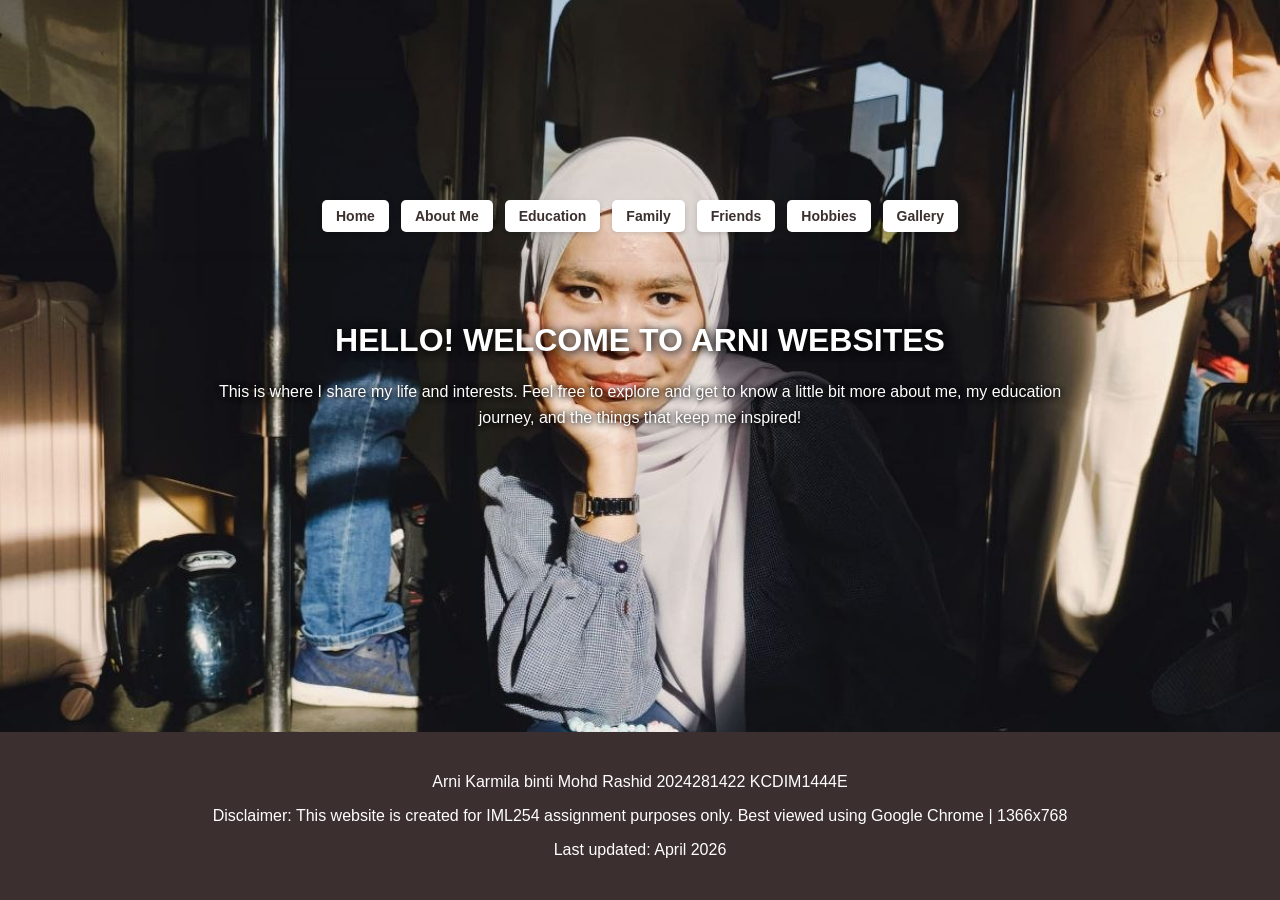
<file: index.html>
<!DOCTYPE html PUBLIC "-//W3C//DTD XHTML 1.0 Transitional//EN" "http://www.w3.org/TR/xhtml1/DTD/xhtml1-transitional.dtd">
<html xmlns="http://www.w3.org/1999/xhtml" lang="en" xml:lang="en">
<head>
    <meta http-equiv="Content-Type" content="text/html; charset=UTF-8" />
    <meta name="keywords" content="Arni Karmila, Personal Website, UiTM, Education, Gallery" />
    <meta name="description" content="Welcome to Arni Karmila's Personal Website for IML254 assignment." />
    <meta name="author" content="Arni Karmila" />
    <meta name="viewport" content="width=device-width, initial-scale=1.0" />
    
    <title>My Personal Website</title>
    
    <link rel="stylesheet" type="text/css" href="style.css" />
</head>
<body>

    <div class="navigation-area">
        <nav>
            <a href="index.html">Home</a>
            <a href="about.html">About Me</a>
            <a href="education.html">Education</a>
            <a href="family.html">Family</a>
            <a href="friends.html">Friends</a>
            <a href="hobbies.html">Hobbies</a>
            <a href="gallery.html">Gallery</a>
        </nav>
    </div>

    <div class="content">
        <h1>HELLO! WELCOME TO ARNI WEBSITES</h1>
        <p>This is where I share my life and interests. Feel free to explore and get to know a little bit more about me, my education journey, and the things that keep me inspired!</p>
    </div>

    <div class="footer-area">
        <footer>
            <p>Arni Karmila binti Mohd Rashid 2024281422 KCDIM1444E</p>
            <p>Disclaimer: This website is created for IML254 assignment purposes only. Best viewed using Google Chrome | 1366x768</p>
            <p>Last updated: April 2026</p>
        </footer>
    </div>

</body>
</html>
</file>
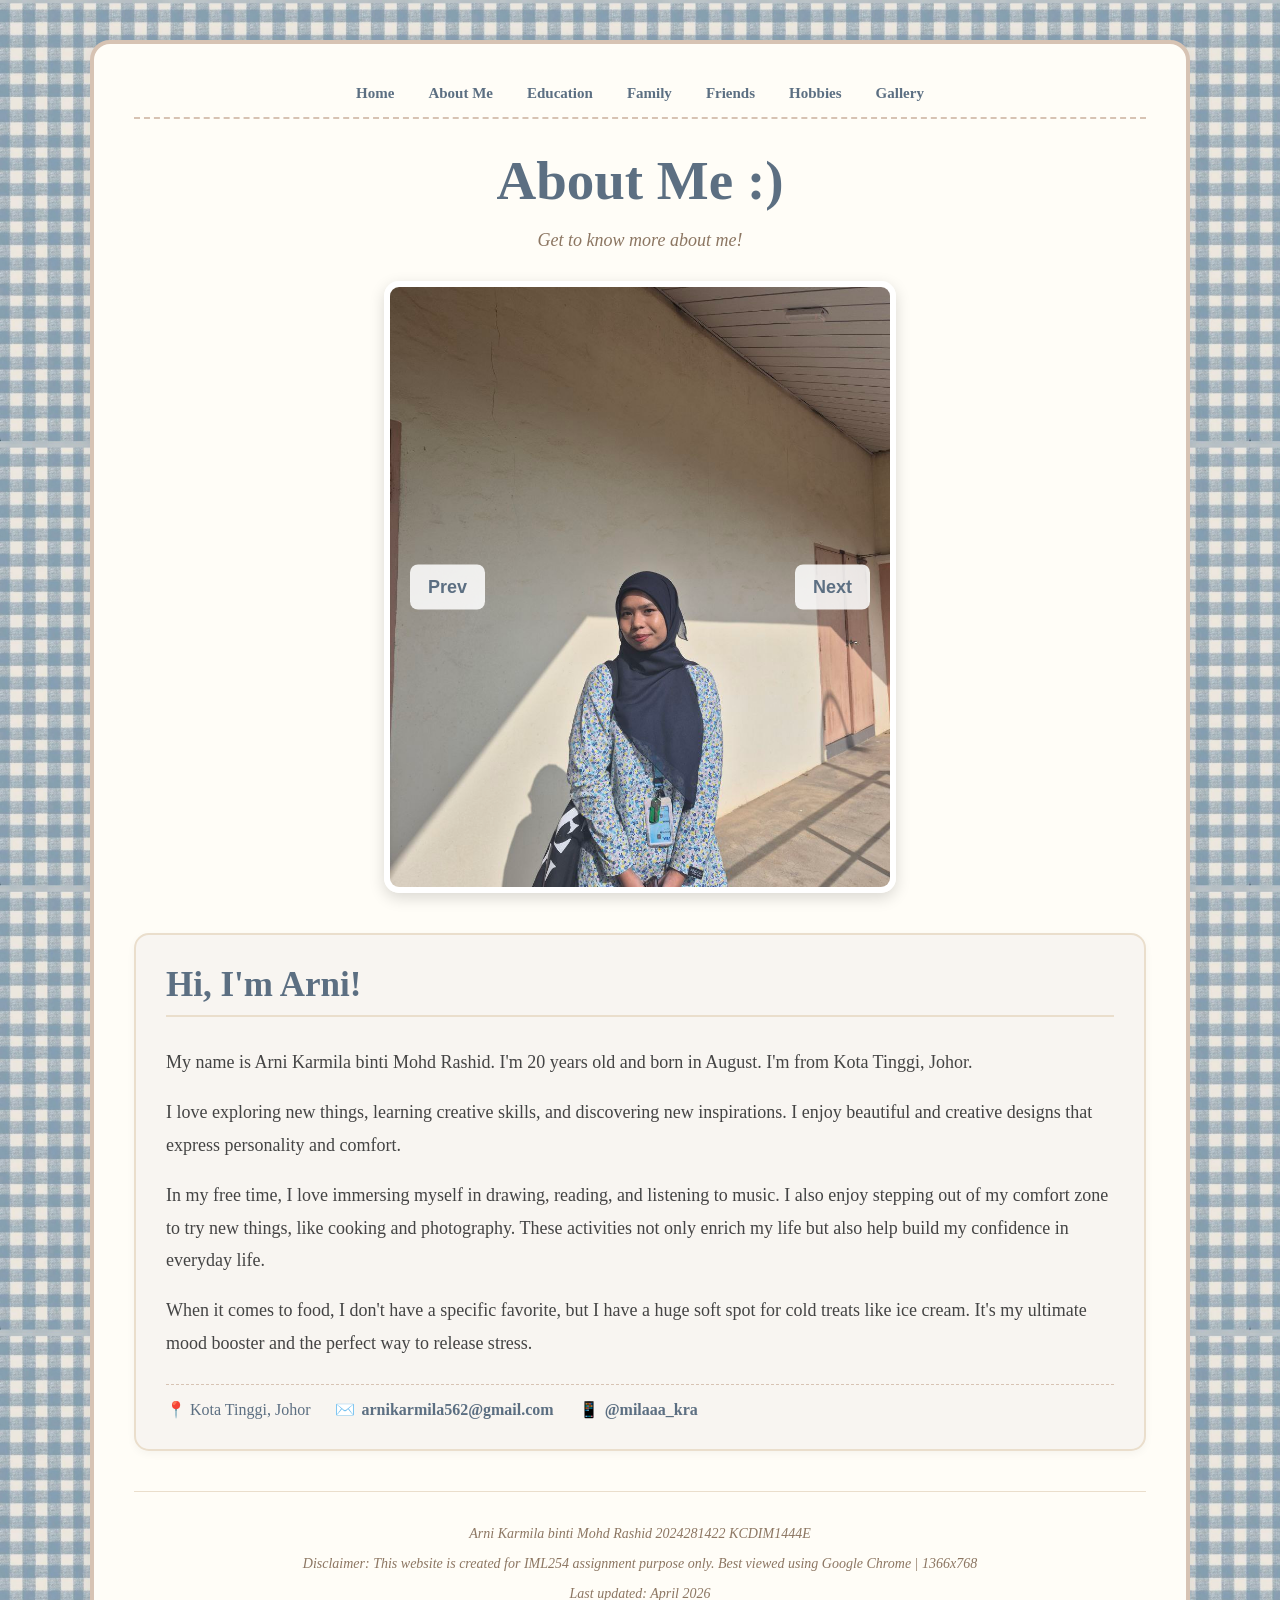
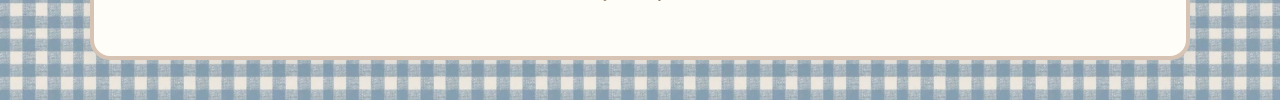
<file: about.html>
<!DOCTYPE html PUBLIC "-//W3C//DTD XHTML 1.0 Transitional//EN" "http://www.w3.org/TR/xhtml1/DTD/xhtml1-transitional.dtd">
<html xmlns="http://www.w3.org/1999/xhtml" lang="en" xml:lang="en">
<head>
   <meta http-equiv="Content-Type" content="text/html; charset=UTF-8" />
   <meta name="keywords" content="About Me, Biography, Personal Details, Profile, Arni Karmila, UiTM" />
   <meta name="description" content="Personal profile and biography page of Arni Karmila binti Mohd Rashid." />
   <meta name="author" content="Arni Karmila" />
   <meta name="viewport" content="width=device-width, initial-scale=1.0" />
   <title>About Me</title>

   <style type="text/css">
        /* PAGE BACKGROUND */
        body {
            margin: 0;
            padding: 40px 20px;
            font-family: Georgia, serif;
            background-image: url('images/background.jpg.jpg');
            background-size: 250px; 
            background-color: #f3ece4;
            text-align: center;
        }

        /* MAIN WHITE CONTAINER */
        .container {
            width: 90%; 
            max-width: 1100px; 
            margin: auto;
            background: #fffdf7;
            border: 4px solid #d7c3b3;
            border-radius: 20px;
            padding: 40px;
            box-shadow: 0 5px 20px rgba(92, 111, 130, 0.1);
            box-sizing: border-box;
        }

        /* NAVIGATION AREA */
        .navigation-area {
             margin-bottom: 30px;
             padding-bottom: 15px;
             border-bottom: 2px dashed #d7c3b3;
             text-align: center;
        }
        .navigation-area nav a {
             color: #5c6f82;
             text-decoration: none;
             font-weight: bold;
             padding: 10px 15px;
             font-size: 15px;
        }
        .navigation-area nav a:hover {
             color: #cbd560;
             text-decoration: underline;
        }

        .title {
            font-size: 55px;
            font-weight: bold;
            color: #5c6f82; 
            margin-bottom: 10px;
            margin-top: 10px;
        }

        .instruction {
            color: #8c7662;
            font-style: italic;
            margin-bottom: 30px;
            font-size: 18px;
        }

        /* SLIDER WINDOW */
        .slider-window {
            position: relative;
            width: 100%;
            max-width: 500px; 
            height: 600px; 
            margin: auto;
            overflow: hidden;
            border: 6px solid #fff;
            border-radius: 15px;
            box-shadow: 0 5px 15px rgba(0,0,0,0.15);
        }
        
        .slider-track {
            display: flex;
            width: 300%; 
            height: 100%;
            transition: transform 0.5s ease-in-out;
        }
        
        .slider-track img {
            width: 33.3333%; 
            height: 100%;
            object-fit: cover; 
        }
        
        /* NAVIGATION BUTTONS */
        .nav-btn {
            position: absolute;
            top: 50%;
            transform: translateY(-50%);
            cursor: pointer;
            padding: 12px 18px;
            background: rgba(255, 255, 255, 0.85);
            border: none;
            font-weight: bold;
            font-size: 18px;
            border-radius: 8px;
            transition: 0.3s;
            z-index: 10;
            color: #5c6f82;
        }
        .nav-btn:hover {
            background: #5c6f82;
            color: white;
        }

        /* BIODATA BOX BELOW THE PICTURE*/
        .about-box {
            background: #f8f5f1;
            border: 2px solid #eadecc;
            padding: 30px;
            border-radius: 15px;
            box-shadow: 0 3px 8px rgba(0,0,0,0.04);
            margin-top: 40px;
            text-align: left; 
            margin-bottom: 20px;
        }
        
        .about-box h2 {
            margin-top: 0;
            color: #5c6f82;
            font-size: 35px;
            border-bottom: 2px solid #eadecc;
            padding-bottom: 10px;
        }
        
        .about-box p {
            font-size: 18px;
            line-height: 1.8;
            color: #444;
            margin-bottom: 15px;
        }

        /* CONTACT INFO */
        .contact-info {
            margin-top: 25px;
            padding-top: 15px;
            border-top: 1px dashed #d7c3b3;
            display: flex;
            gap: 25px;
            flex-wrap: wrap;
        }

        .contact-item {
            display: flex;
            align-items: center;
            gap: 6px;
            font-size: 16px;
            color: #5c6f82;
        }

        .contact-item a {
            color: #5c6f82;
            text-decoration: none;
            font-weight: bold;
        }
        
        .contact-item a:hover {
            text-decoration: underline;
        }

        /* FOOTER */
        .footer-text {
            margin-top: 40px;
            font-style: italic;
            color: #8c7662;
            font-size: 14px;
            font-family: Georgia, serif;
            border-top: 1px solid #eadecc;
            padding-top: 20px;
            text-align: center;
        }
   </style>
</head>
<body>

    <div class="container">
        <div class="navigation-area">
            <nav>
                <a href="index.html">Home</a>
                <a href="about.html">About Me</a>
                <a href="education.html">Education</a>
                <a href="family.html">Family</a>
                <a href="friends.html">Friends</a>
                <a href="hobbies.html">Hobbies</a>
                <a href="gallery.html">Gallery</a>
            </nav>
        </div>

        <h1 class="title">About Me :)</h1>
        <p class="instruction">Get to know more about me!</p>

        <div class="slider-window">
            <div class="slider-track" id="track">
                <img src="images/me2.jpg.jpg" alt="Profile Image 1" />
                <img src="images/me3.jpg.jpg" alt="Profile Image 2" />
                <img src="images/me4.jpg.jpg" alt="Profile Image 3" />
            </div>
            <button class="nav-btn" style="left: 20px;" onclick="move(-1)">Prev</button>
            <button class="nav-btn" style="right: 20px;" onclick="move(1)">Next</button>
        </div>

        <div class="about-box">
            <h2>Hi, I'm Arni!</h2>
            
            <p>My name is Arni Karmila binti Mohd Rashid. I'm 20 years old and born in August. I'm from Kota Tinggi, Johor.</p>
            
            <p>I love exploring new things, learning creative skills, and discovering new inspirations. I enjoy beautiful and creative designs that express personality and comfort.</p>
            
            <p>In my free time, I love immersing myself in drawing, reading, and listening to music. I also enjoy stepping out of my comfort zone to try new things, like cooking and photography. These activities not only enrich my life but also help build my confidence in everyday life.</p>
            
            <p>When it comes to food, I don't have a specific favorite, but I have a huge soft spot for cold treats like ice cream. It's my ultimate mood booster and the perfect way to release stress.</p>

            <div class="contact-info">
                <div class="contact-item">
                    <span>📍 Kota Tinggi, Johor</span>
                </div>
                <div class="contact-item">
                    <span>✉️</span>
                    <a href="mailto:arnikarmila562@gmail.com">arnikarmila562@gmail.com</a>
                </div>
                <div class="contact-item">
                    <span>📱</span>
                    <a href="https://instagram.com/milaaa_kra" target="_blank">@milaaa_kra</a>
                </div>
            </div>
        </div>

        <div class="footer-text">
            <p>Arni Karmila binti Mohd Rashid 2024281422 KCDIM1444E</p>
            <p>Disclaimer: This website is created for IML254 assignment purpose only. Best viewed using Google Chrome | 1366x768</p>
            <p>Last updated: April 2026</p>
        </div>
    </div>

    <script type="text/javascript">
        //<![CDATA[
        let index = 0;
        const totalImages = 3; 
        const track = document.getElementById('track');
        
        function move(n) {
            index = (index + n + totalImages) % totalImages;
            track.style.transform = `translateX(-${index * 33.3333}%)`; 
        }
        //]]>
    </script>

</body>
</html>
</file>
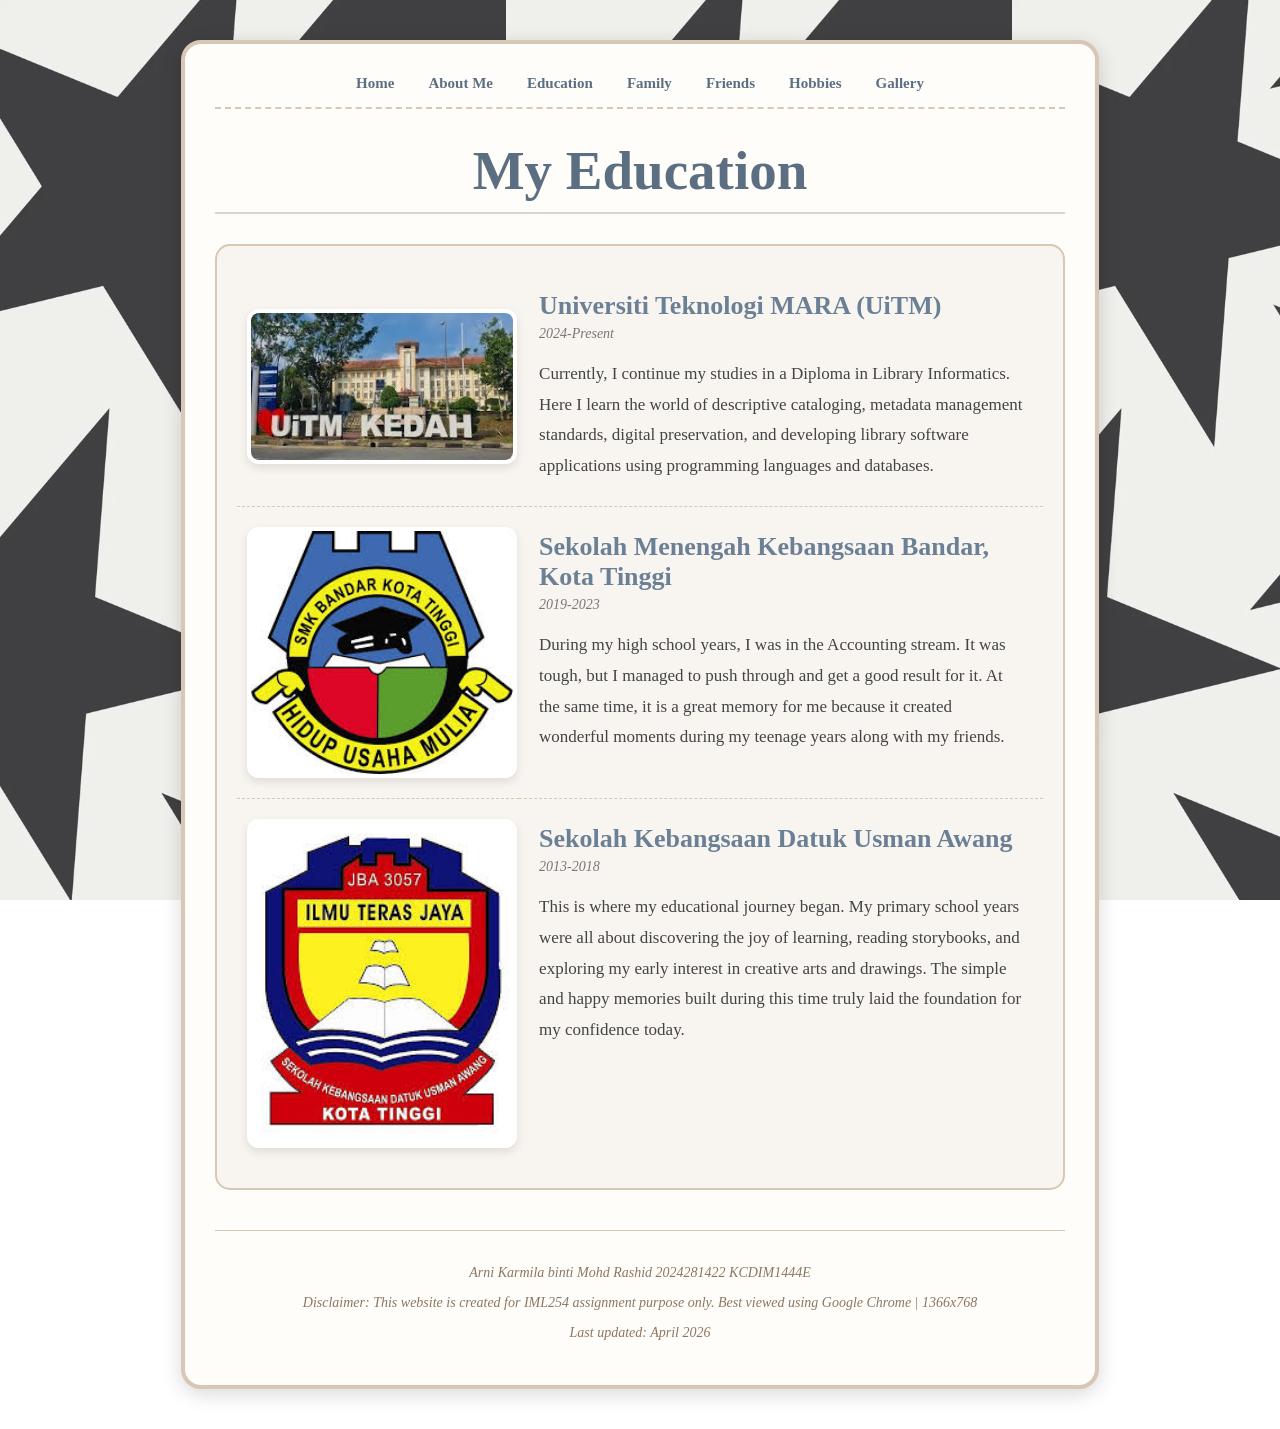
<file: education.html>
<!DOCTYPE html PUBLIC "-//W3C//DTD XHTML 1.0 Transitional//EN" "http://www.w3.org/TR/xhtml1/DTD/xhtml1-transitional.dtd">
<html xmlns="http://www.w3.org/1999/xhtml" lang="en" xml:lang="en">
<head>
   <meta http-equiv="Content-Type" content="text/html; charset=UTF-8" />
   <meta name="keywords" content="Education, Background, UiTM Kedah, SMK Bandar, SK Datuk Usman Awang, Arni Karmila" />
   <meta name="description" content="Academic and educational background of Arni Karmila binti Mohd Rashid." />
   <meta name="author" content="Arni Karmila" />
   <meta name="viewport" content="width=device-width, initial-scale=1.0" />
   <title>My Education</title>

   <style type="text/css">
        body {
            margin: 0;
            padding: 40px;
            font-family: Georgia, serif;
            background-image: url('images/background2.jpg.jpg');
            background-size: contain;
            background-attachment: fixed;
            background-repeat: repeat;
        }

        /* MAIN CONTAINER */
        .container {
             width: 850px;
             margin: auto;
             background: #fffdf9;
             border: 4px solid #d7c7b4;
             border-radius: 20px;
             padding: 30px;
             box-shadow: 0 5px 20px rgba(0, 0, 0, 0.15);
        }

        /* NAVIGATION AREA */
        .navigation-area {
             margin-bottom: 30px;
             padding-bottom: 15px;
             border-bottom: 2px dashed #d7c7b4;
             text-align: center;
        }
        .navigation-area nav a {
             color: #5c6f82;
             text-decoration: none;
             font-weight: bold;
             padding: 10px 15px;
             font-size: 15px;
        }
        .navigation-area nav a:hover {
             color: #cbd560;
             text-decoration: underline;
        }

        /* PAGE TITLE */
        .page-title {
             font-size: 55px;
             font-weight: bold;
             color: #5c6f82;
             margin-top: 10px;
             margin-bottom: 30px;
             border-bottom: 2px solid #d6d6d6;
             padding-bottom: 10px;
             text-align: center;
        }
        
        /* EDUCATION CONTAINER */
        .education-box {
             background: #f8f5f1;
             border: 2px solid #d7c7b4;
             border-radius: 15px;
             padding: 20px;
        }

        /* TABLE STYLING */
        .edu-table {
             width: 100%;
             border-collapse: collapse;
        }

        /* ROW WITH DASHED BORDER */
        .edu-row {
             border-bottom: 1px dashed #d7c7b4;
        }
        
        /* REMOVE LINE FOR THE LAST ROW */
        .edu-row:last-child {
             border-bottom: none;
        }

        /* IMAGE STYLING */
        .edu-img {
             width: 100%;
             max-width: 280px;
             border-radius: 12px;
             border: 4px solid white;
             box-shadow: 0 4px 10px rgba(0, 0, 0, 0.1);
             display: block;
             margin: auto;
        }

        /* TEXT STYLING */
        .edu-title {
             color: #6b7f95;
             font-size: 26px;
             margin-top: 5px;
             margin-bottom: 5px;
        }

        .edu-year {
             color: #777;
             font-size: 14px;
             margin: 0 0 15px 0;
        }

        .edu-desc {
             color: #444;
             font-size: 17px;
             line-height: 1.8;
             margin-bottom: 5px;
        }

        /* FOOTER */
        .footer-text {
             margin-top: 40px;
             font-style: italic;
             color: #8c7662;
             font-size: 14px;
             font-family: Georgia, serif;
             border-top: 1px solid #d7c7b4;
             padding-top: 20px;
             text-align: center;
        }
   </style>
</head>
<body>

<div class="container">

   <div class="navigation-area">
       <nav>
           <a href="index.html">Home</a>
           <a href="about.html">About Me</a>
           <a href="education.html">Education</a>
           <a href="family.html">Family</a>
           <a href="friends.html">Friends</a>
           <a href="hobbies.html">Hobbies</a>
           <a href="gallery.html">Gallery</a>
       </nav>
   </div>

   <h1 class="page-title">My Education</h1>

   <div class="education-box">
       <table class="edu-table" summary="Educational background from primary school to university">

           <tr class="edu-row">
               <td style="width: 35%; padding: 20px 10px;">
                   <img src="images/uitm.jpg.jpg" class="edu-img" alt="UiTM Kedah" />
               </td>
               <td style="width: 65%; text-align: left; vertical-align: top; padding: 20px;">
                   <h2 class="edu-title">Universiti Teknologi MARA (UiTM)</h2>
                   <p class="edu-year"><i>2024-Present</i></p>
                   <p class="edu-desc">Currently, I continue my studies in a Diploma in Library Informatics. Here I learn the world of descriptive cataloging, metadata management standards, digital preservation, and developing library software applications using programming languages and databases.</p>
               </td>
           </tr>

           <tr class="edu-row">
               <td style="width: 35%; padding: 20px 10px;">
                   <img src="images/school.jpg.jpg" class="edu-img" alt="My High School" />
               </td>
               <td style="width: 65%; text-align: left; vertical-align: top; padding: 20px;">
                   <h2 class="edu-title">Sekolah Menengah Kebangsaan Bandar, Kota Tinggi</h2>
                   <p class="edu-year"><i>2019-2023</i></p>
                   <p class="edu-desc">During my high school years, I was in the Accounting stream. It was tough, but I managed to push through and get a good result for it. At the same time, it is a great memory for me because it created wonderful moments during my teenage years along with my friends.</p>
               </td>
           </tr>

           <tr class="edu-row">
               <td style="width: 35%; padding: 20px 10px;">
                   <img src="images/school2.jpg.jpg" class="edu-img" alt="My Primary School" />
               </td>
               <td style="width: 65%; text-align: left; vertical-align: top; padding: 20px;">
                   <h2 class="edu-title">Sekolah Kebangsaan Datuk Usman Awang</h2>
                   <p class="edu-year"><i>2013-2018</i></p>
                   <p class="edu-desc">This is where my educational journey began. My primary school years were all about discovering the joy of learning, reading storybooks, and exploring my early interest in creative arts and drawings. The simple and happy memories built during this time truly laid the foundation for my confidence today.</p>
               </td>
           </tr>

       </table>
   </div>

   <div class="footer-text">
       <p>Arni Karmila binti Mohd Rashid 2024281422 KCDIM1444E</p>
       <p>Disclaimer: This website is created for IML254 assignment purpose only. Best viewed using Google Chrome | 1366x768</p>
       <p>Last updated: April 2026</p>
   </div>

</div>

</body>
</html>
</file>
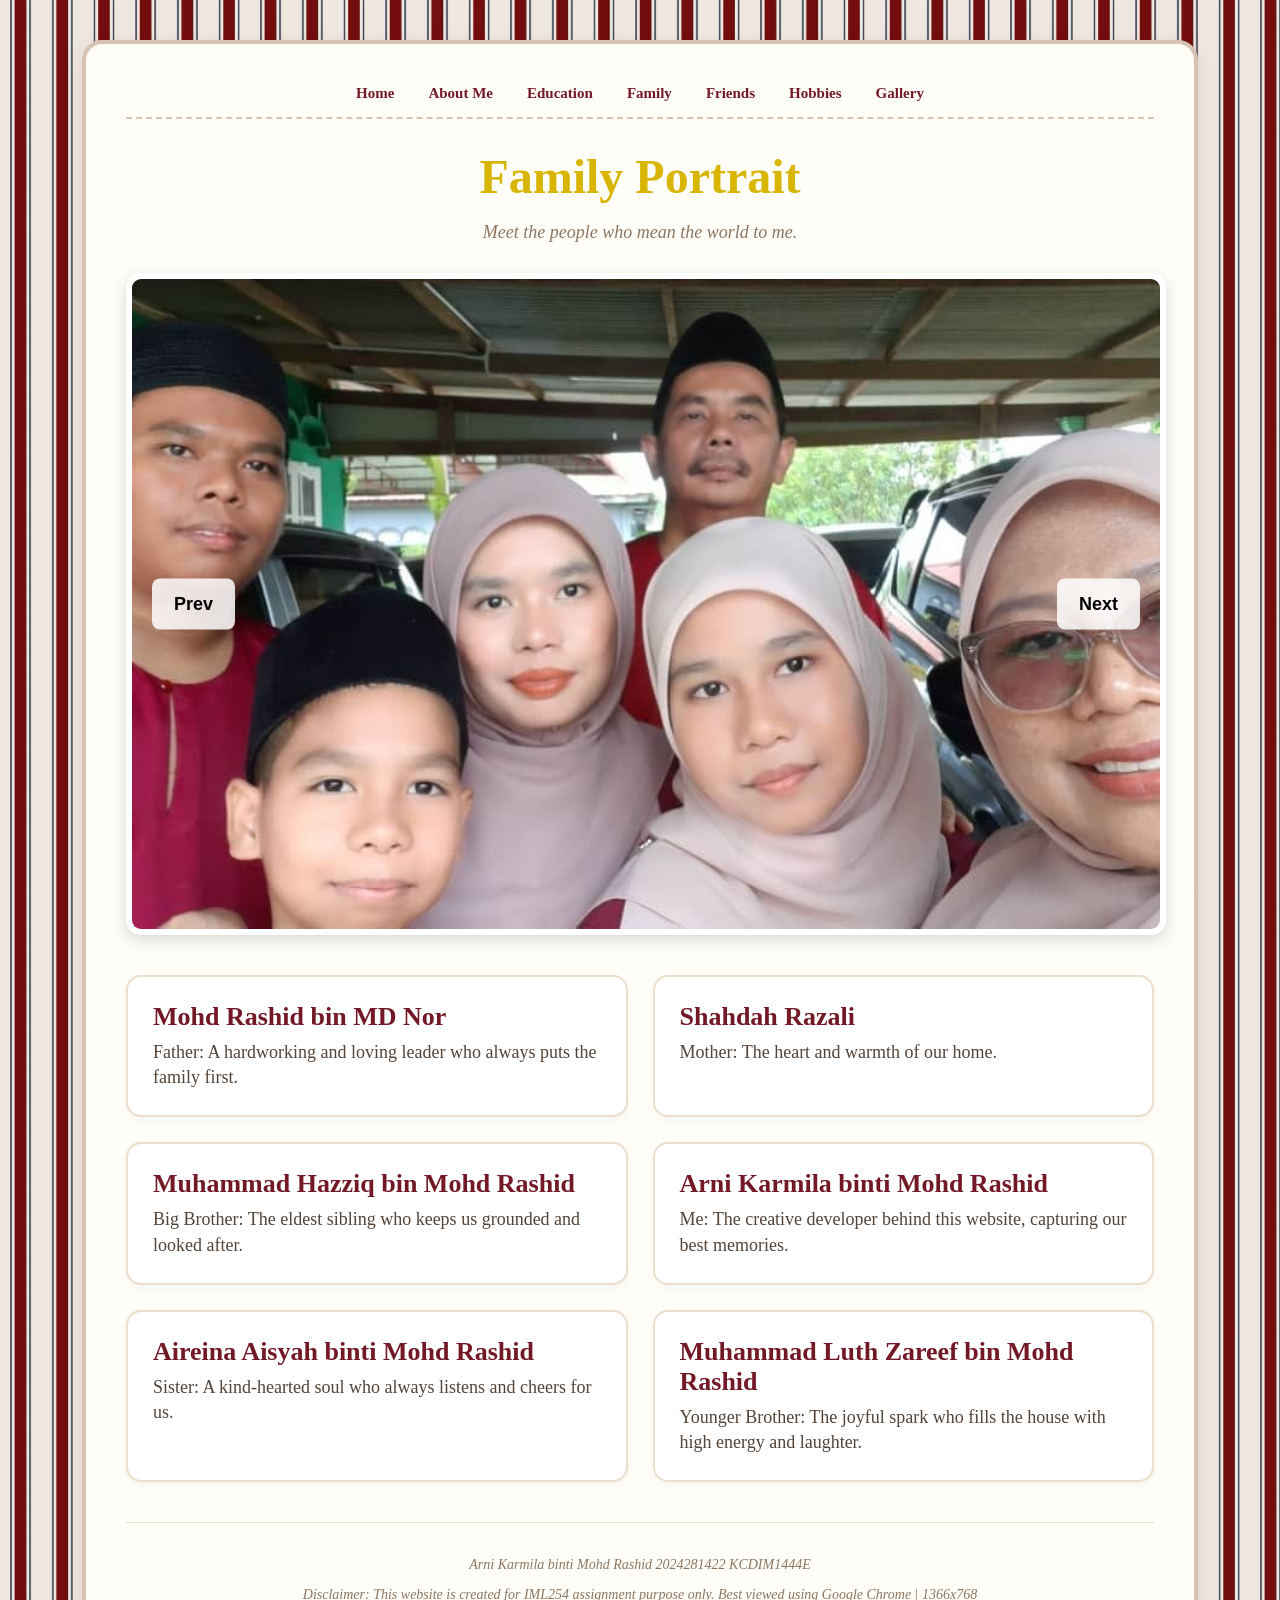
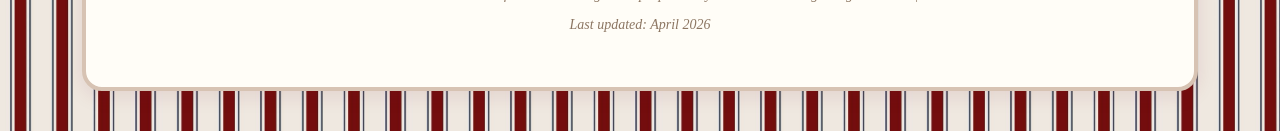
<file: family.html>
<!DOCTYPE html PUBLIC "-//W3C//DTD XHTML 1.0 Transitional//EN" "http://www.w3.org/TR/xhtml1/DTD/xhtml1-transitional.dtd">
<html xmlns="http://www.w3.org/1999/xhtml" lang="en" xml:lang="en">
<head>
   <meta http-equiv="Content-Type" content="text/html; charset=UTF-8" />
   <meta name="keywords" content="Family, Family Portrait, Parents, Siblings, Arni Karmila, UiTM" />
   <meta name="description" content="A personal dedication page by Arni Karmila introducing her beloved family members." />
   <meta name="author" content="Arni Karmila" />
   <meta name="viewport" content="width=device-width, initial-scale=1.0" />
   <title>My Family</title>

   <style type="text/css">
       /* PAGE BACKGROUND */
       body {
           margin: 0;
           padding: 40px 20px;
           font-family: Georgia, serif;
           background-image: url('images/background3.jpg.jpg');
           background-size: 250px;
           background-color: #f3ece4;
           text-align: center;
       }

       /* MAIN WHITE CONTAINER */
       .container {
           width: 90%; 
           max-width: 1700px;
           margin: auto;
           background: #fffdf7;
           border: 4px solid #d7c3b3;
           border-radius: 20px;
           padding: 40px;
           box-shadow: 0 5px 20px rgba(114, 24, 38, 0.1);
           box-sizing: border-box;
       }

       /* NAVIGATION AREA */
       .navigation-area {
            margin-bottom: 30px;
            padding-bottom: 15px;
            border-bottom: 2px dashed #d7c3b3;
       }
       .navigation-area nav a {
            color: #721826;
            text-decoration: none;
            font-weight: bold;
            padding: 10px 15px;
            font-size: 15px;
       }
       .navigation-area nav a:hover {
            color: #d7b500;
            text-decoration: underline;
       }

       .page-title {
            font-size: 48px;
            color: #d7b500;
            margin-bottom: 5px;
            font-weight: bold;
            margin-top: 10px;
       }

       .instruction {
           color: #8c7662;
           font-style: italic;
           margin-bottom: 30px;
           font-size: 18px;
       }

       /* SLIDER WINDOW */
       .slider-window {
           position: relative;
           width: 100%;
           height: 650px; 
           margin: auto;
           overflow: hidden;
           border: 6px solid #fff;
           border-radius: 15px;
           box-shadow: 0 5px 15px rgba(0,0,0,0.15);
       }
       .slider-track {
           display: flex;
           width: 600%;
           height: 100%;
           transition: transform 0.5s ease-in-out;
       }
       .slider-track img {
           width: 16.66%;
           height: 100%;
           object-fit: cover; 
       }
       
       /* NAVIGATION BUTTONS */
       .nav-btn {
           position: absolute;
           top: 50%;
           transform: translateY(-50%);
           cursor: pointer;
           padding: 15px 22px;
           background: rgba(255, 255, 255, 0.85);
           border: none;
           font-weight: bold;
           font-size: 18px;
           border-radius: 8px;
           transition: 0.3s;
           z-index: 10;
       }
       .nav-btn:hover {
           background: #721826;
           color: white;
       }

       /* WIDER MEMBER CARDS GRID */
       .family-grid {
           display: grid;
           grid-template-columns: 1fr 1fr; 
           gap: 25px;
           margin-top: 40px;
           text-align: left;
           margin-bottom: 20px;
       }
       .member-card {
           background: #fff;
           border: 2px solid #eadecc;
           padding: 25px;
           border-radius: 15px;
           box-shadow: 0 3px 8px rgba(0,0,0,0.04);
       }
       .member-card h3 {
           margin: 0 0 8px 0;
           color: #721826;
           font-size: 26px;
       }
       .member-card p {
           margin: 0;
           color: #544438;
           font-size: 18px;
           line-height: 1.4;
       }

       /* FOOTER */
       .footer-text {
            margin-top: 40px;
            font-style: italic;
            color: #8c7662;
            font-size: 14px;
            font-family: Georgia, serif;
            border-top: 1px solid #eadecc;
            padding-top: 20px;
            text-align: center;
       }
   </style>
</head>
<body>

    <div class="container">
        <div class="navigation-area">
            <nav>
                <a href="index.html">Home</a>
                <a href="about.html">About Me</a>
                <a href="education.html">Education</a>
                <a href="family.html">Family</a>
                <a href="friends.html">Friends</a>
                <a href="hobbies.html">Hobbies</a>
                <a href="gallery.html">Gallery</a>
            </nav>
        </div>

        <h1 class="page-title">Family Portrait</h1>
        <p class="instruction">Meet the people who mean the world to me.</p>

        <div class="slider-window">
            <div class="slider-track" id="track">
                <img src="images/family.jpg.jpg" alt="Family Photo 1" />
                <img src="images/family2.jpg.jpg" alt="Family Photo 2" />
                <img src="images/family3.jpg.jpg" alt="Family Photo 3" />
                <img src="images/family4.jpg.jpg" alt="Family Photo 4" />
                <img src="images/family5.jpg.jpg" alt="Family Photo 5" />
                <img src="images/family6.jpg.jpg" alt="Family Photo 6" />
            </div>
            <button class="nav-btn" style="left: 20px;" onclick="move(-1)">Prev</button>
            <button class="nav-btn" style="right: 20px;" onclick="move(1)">Next</button>
        </div>

        <div class="family-grid">
            <div class="member-card">
                <h3>Mohd Rashid bin MD Nor</h3>
                <p>Father: A hardworking and loving leader who always puts the family first.</p>
            </div>
            <div class="member-card">
                <h3>Shahdah Razali</h3>
                <p>Mother: The heart and warmth of our home.</p>
            </div>
            <div class="member-card">
                <h3>Muhammad Hazziq bin Mohd Rashid</h3>
                <p>Big Brother: The eldest sibling who keeps us grounded and looked after.</p>
            </div>
            <div class="member-card">
                <h3>Arni Karmila binti Mohd Rashid</h3>
                <p>Me: The creative developer behind this website, capturing our best memories.</p>
            </div>
            <div class="member-card">
                <h3>Aireina Aisyah binti Mohd Rashid</h3>
                <p>Sister: A kind-hearted soul who always listens and cheers for us.</p>
            </div>
            <div class="member-card">
                <h3>Muhammad Luth Zareef bin Mohd Rashid</h3>
                <p>Younger Brother: The joyful spark who fills the house with high energy and laughter.</p>
            </div>
        </div>

        <div class="footer-text">
            <p>Arni Karmila binti Mohd Rashid 2024281422 KCDIM1444E</p>
            <p>Disclaimer: This website is created for IML254 assignment purpose only. Best viewed using Google Chrome | 1366x768</p>
            <p>Last updated: April 2026</p>
        </div>
    </div>

    <script type="text/javascript">
        //<![CDATA[
        let index = 0;
        const track = document.getElementById('track');
        function move(n) {
            index = (index + n + 6) % 6;
            track.style.transform = `translateX(-${index * 16.66}%)`;
        }
        //]]>
    </script>
</body>
</html>
</file>
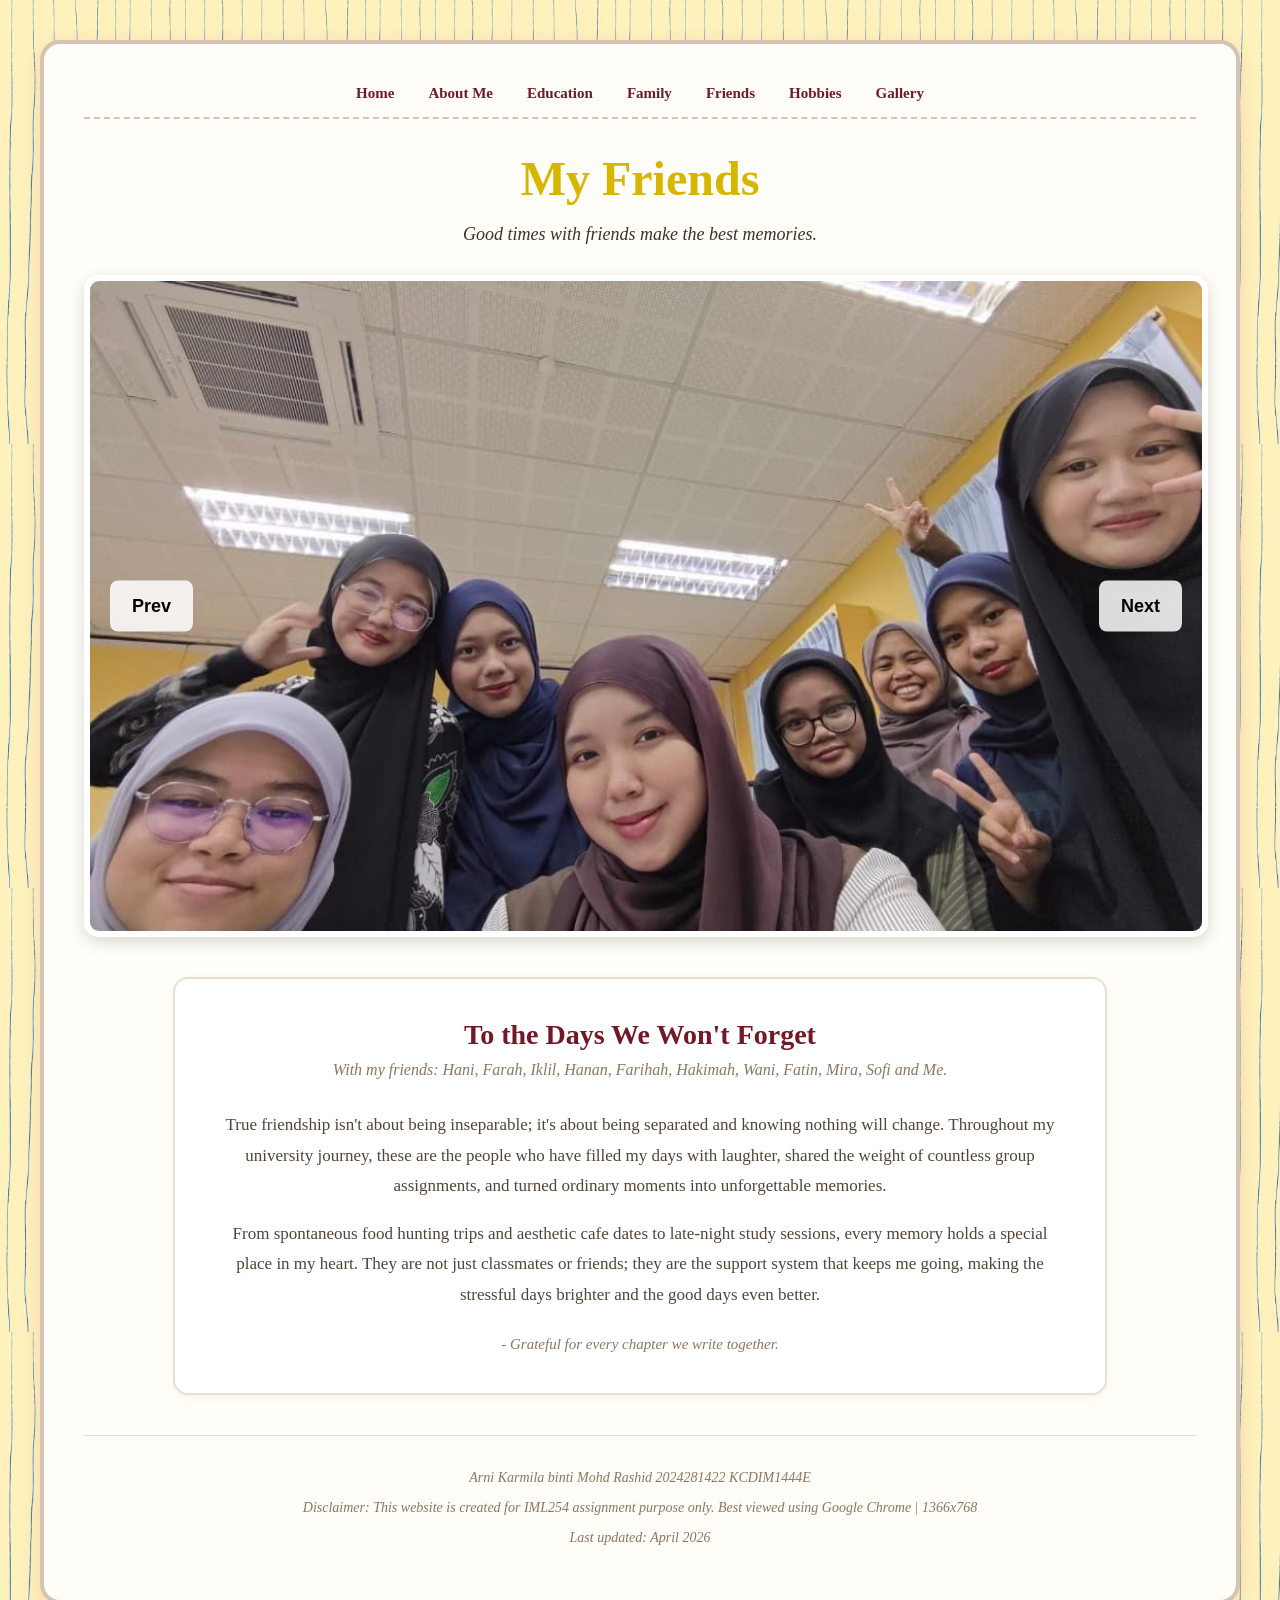
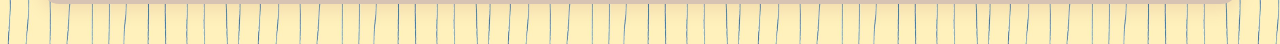
<file: friends.html>
<!DOCTYPE html PUBLIC "-//W3C//DTD XHTML 1.0 Transitional//EN" "http://www.w3.org/TR/xhtml1/DTD/xhtml1-transitional.dtd">
<html xmlns="http://www.w3.org/1999/xhtml" lang="en" xml:lang="en">
<head>
   <meta http-equiv="Content-Type" content="text/html; charset=UTF-8" />
   <meta name="keywords" content="Friends, Friendship, University Memories, Classmates, Arni Karmila, UiTM" />
   <meta name="description" content="A special dedication page for Arni Karmila's university support system and best friends." />
   <meta name="author" content="Arni Karmila" />
   <meta name="viewport" content="width=device-width, initial-scale=1.0" />
   <title>My Friends</title>

   <style type="text/css">
       /* PAGE BACKGROUND */
       body {
           margin: 0;
           padding: 40px 20px;
           font-family: Georgia, serif;
           background-image: url('images/background4.jpg.jpg');
           background-size: 250px;
           background-color: #f3ece4;
           text-align: center;
       }

       /* MAIN CONTAINER */
       .container {
            width: 1200px;
            margin: auto;
            background: #fffdf7;
            border: 4px solid #d7c3b3;
            border-radius: 20px;
            padding: 40px;
            box-shadow: 0 5px 20px rgba(114, 24, 38, 0.1);
            box-sizing: border-box;
       }
       
       /* NAVIGATION AREA*/
       .navigation-area {
            margin-bottom: 30px;
            padding-bottom: 15px;
            border-bottom: 2px dashed #d7c3b3;
       }
       .navigation-area nav a {
            color: #721826;
            text-decoration: none;
            font-weight: bold;
            padding: 10px 15px;
            font-size: 15px;
       }
       .navigation-area nav a:hover {
            color: #cbd560;
            text-decoration: underline;
       }
       
       .page-title {
            font-size: 48px;
            color: #d7b500;
            margin-bottom: 5px;
            font-weight: bold;
       }

       .instruction {
            color: #3e3328;
            font-style: italic;
            margin-bottom: 30px;
            font-size: 18px;
       }

       /* SLIDER WINDOW */
       .slider-window {
            position: relative;
            width: 100%;
            height: 650px;
            margin: auto;
            overflow: hidden;
            border: 6px solid #fff;
            border-radius: 15px;
            box-shadow: 0 5px 15px rgba(0,0,0,0.15);
       }
       
       .slider-track {
            display: flex;
            width: 1000%;
            height: 100%;
            transition: transform 0.5s ease-in-out; 
       }

       .slider-track img {
            width: 10%;
            height: 100%;
            object-fit: cover;
       }

       /* NAVIGATION BUTTONS */
       .nav-btn {
            position: absolute;
            top: 50%;
            transform: translateY(-50%);
            cursor: pointer;
            padding: 15px 22px;
            background: rgba(255, 255, 255, 0.85); 
            border: none;
            font-weight: bold;
            font-size: 18px;
            border-radius: 8px;
            transition: 0.3s;
            z-index: 10;
       }
       .nav-btn:hover {
            background: #cbd560;
            color: white;
       }

       /* FRIENDSHIP STORY SECTION */
       .story-section {
            max-width: 850px;
            margin: 40px auto 10px;
            background: #fff;
            border: 2px solid #eadecc;
            padding: 40px;
            border-radius: 15px;
            box-shadow: 0 3px 8px rgba(0,0,0,0.04);
            text-align: center;
       }

       .story-section h2 {
            color: #721826;
            font-size: 28px;
            margin-top: 0;
            margin-bottom: 20px;
       }
       
       .story-section p {
            color: #544438;
            font-size: 17px;
            line-height: 1.8;
            margin-bottom: 15px;
       }

       .story-footer {
            font-style: italic;
            color: #8c7662;
            font-size: 15px;
            margin-top: 25px;
            display: block;
       }

       /* FOOTER */
       .footer-text {
            margin-top: 40px;
            font-style: italic;
            color: #8c7662;
            font-size: 14px;
            font-family: Georgia, serif;
            border-top: 1px solid #eadecc;
            padding-top: 20px;
       }
   </style>
</head>
<body>
 
   <div class="container">
      <div class="navigation-area">
          <nav>
              <a href="index.html">Home</a>
              <a href="about.html">About Me</a>
              <a href="education.html">Education</a>
              <a href="family.html">Family</a>
              <a href="friends.html">Friends</a>
              <a href="hobbies.html">Hobbies</a>
              <a href="gallery.html">Gallery</a>
          </nav>
      </div>

      <h1 class="page-title">My Friends</h1>
      <p class="instruction">Good times with friends make the best memories.</p>

      <div class="slider-window">
          <div class="slider-track" id="track">
              <img src="images/friends.jpg.jpg" alt="Friends 1" />
              <img src="images/friends2.jpg.jpg" alt="Friends 2" />
              <img src="images/friends3.jpg.jpg" alt="Friends 3" />
              <img src="images/friends4.jpg.jpg" alt="Friends 4" />
              <img src="images/friends5.jpg.jpg" alt="Friends 5" />
              <img src="images/friends6.jpg.jpg" alt="Friends 6" />
              <img src="images/friends7.jpg.jpg" alt="Friends 7" />
              <img src="images/friends8.jpg.jpg" alt="Friends 8" />
              <img src="images/friends9.jpg.jpg" alt="Friends 9" />
              <img src="images/friends10.jpg.jpg" alt="Friends 10" />
          </div>
          <button class="nav-btn" style="left: 20px;" onclick="move(-1)">Prev</button>
          <button class="nav-btn" style="right: 20px;" onclick="move(1)">Next</button>
      </div>

      <div class="story-section">
          <h2>To the Days We Won't Forget</h2>
          <p style="font-style: italic; color: #8c7662; margin-top: -15px; margin-bottom: 25px; font-size: 16px;">
             With my friends: Hani, Farah, Iklil, Hanan, Farihah, Hakimah, Wani, Fatin, Mira, Sofi and Me.</p>
          <p>
             True friendship isn't about being inseparable; it's about being separated and knowing nothing will change. Throughout my university journey, these are the people who have filled my days with laughter, shared the weight of countless group assignments, and turned ordinary moments into unforgettable memories.
          </p>
          <p>
             From spontaneous food hunting trips and aesthetic cafe dates to late-night study sessions, every memory holds a special place in my heart. They are not just classmates or friends; they are the support system that keeps me going, making the stressful days brighter and the good days even better.
          </p>
          <span class="story-footer">- Grateful for every chapter we write together.</span>
      </div>

      <div class="footer-text">
          <p>Arni Karmila binti Mohd Rashid 2024281422 KCDIM1444E</p>
          <p>Disclaimer: This website is created for IML254 assignment purpose only. Best viewed using Google Chrome | 1366x768</p>
          <p>Last updated: April 2026</p>
      </div>
   </div>

   <script type="text/javascript">
       //<![CDATA[
       let index = 0;
       const track = document.getElementById('track');
       function move(n) {
           index = (index + n + 10) % 10;
           track.style.transform = `translateX(-${index * 10}%)`;
       }
       //]]>
   </script>
</body>
</html>
</file>
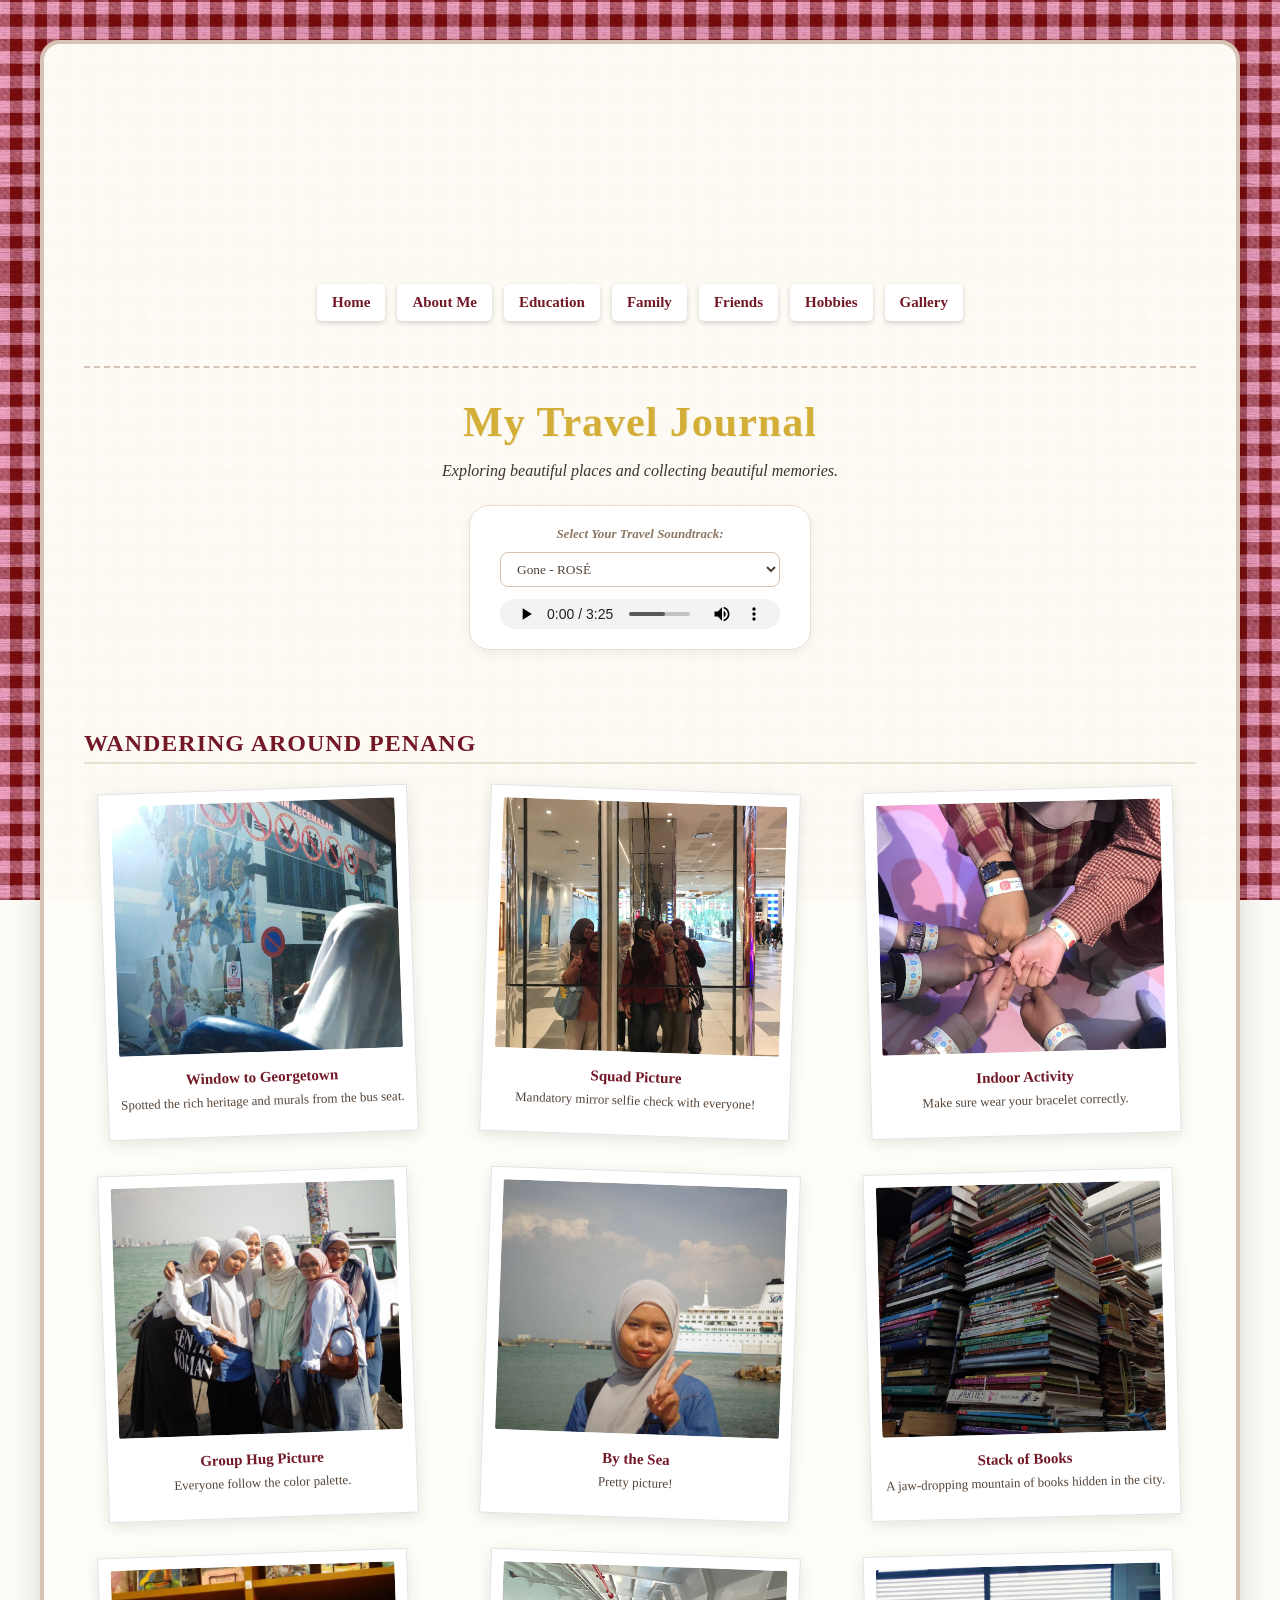
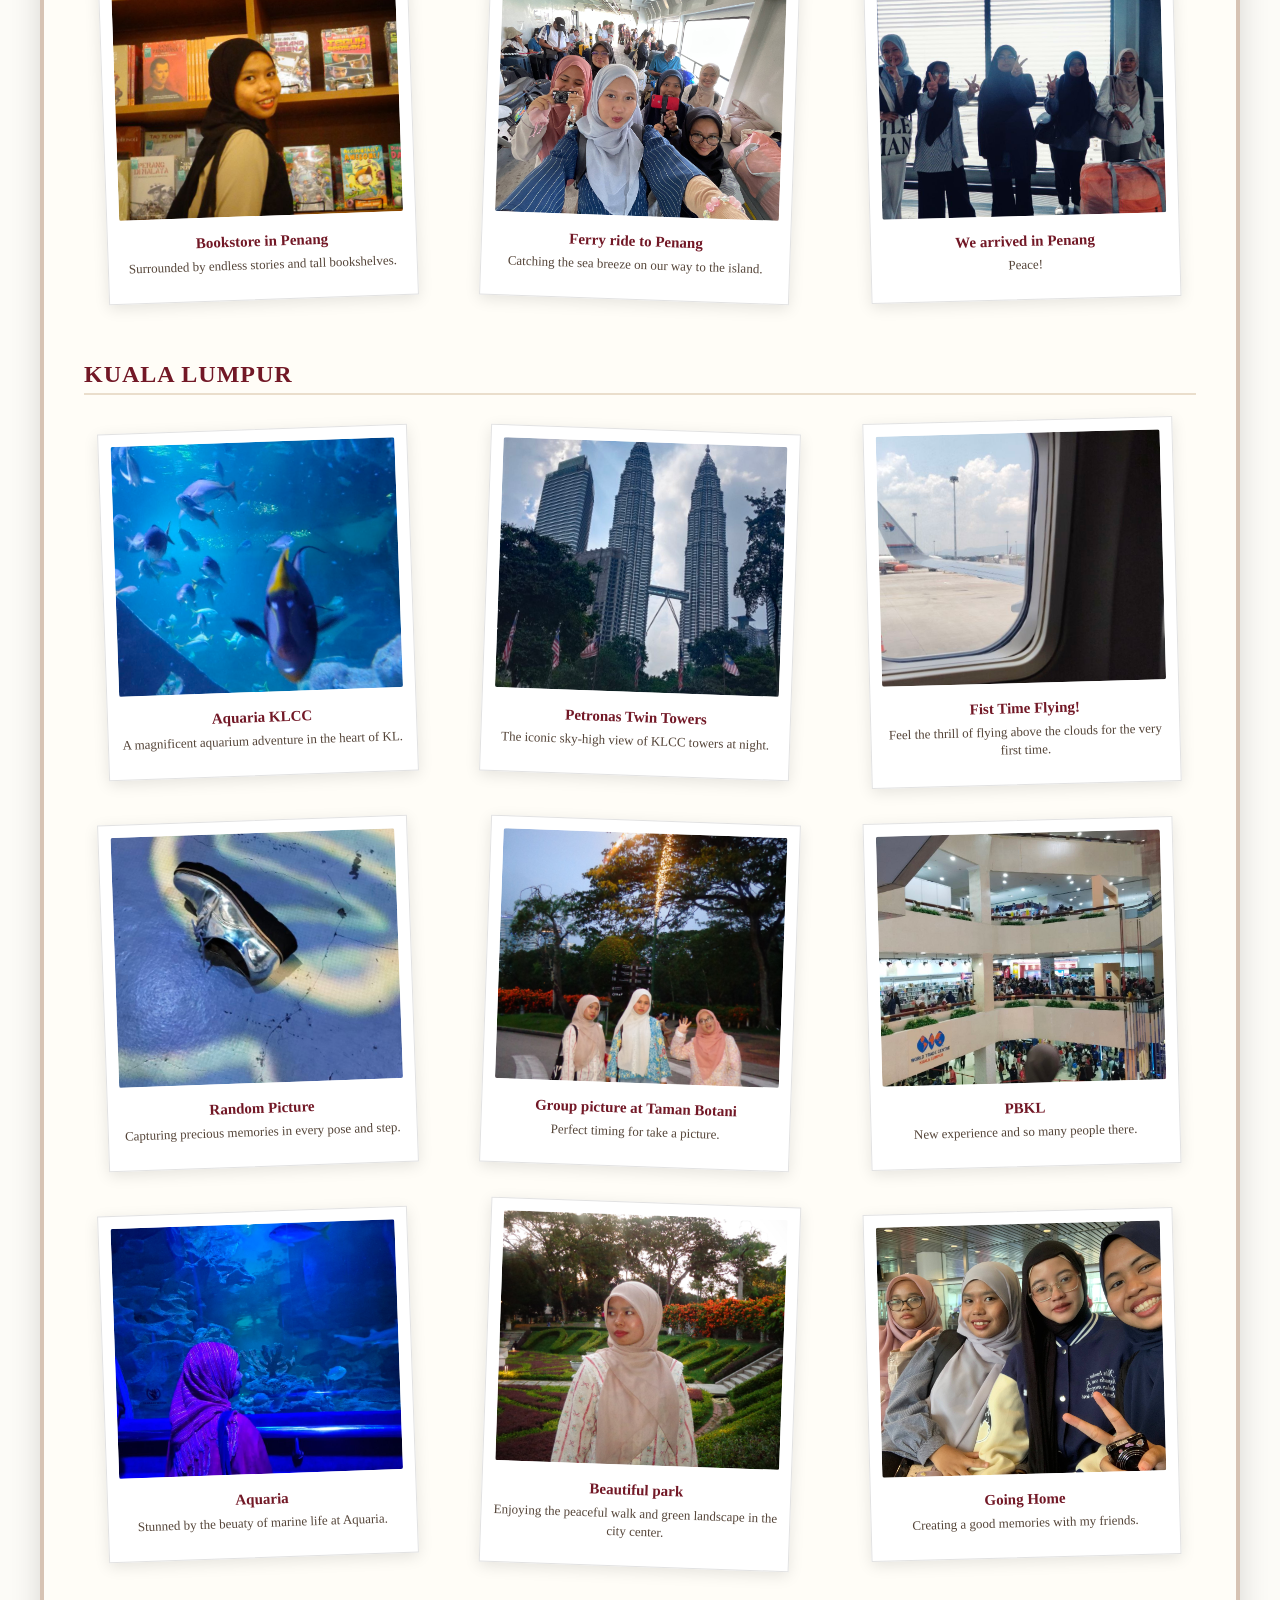
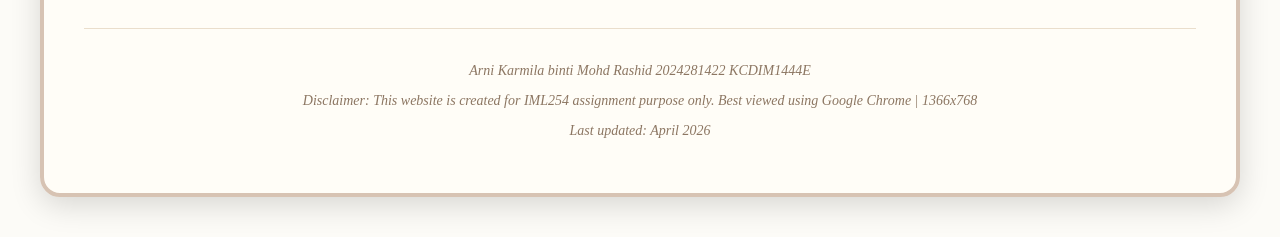
<file: gallery.html>
<!DOCTYPE html PUBLIC "-//W3C//DTD XHTML 1.0 Transitional//EN" "http://www.w3.org/TR/xhtml1/DTD/xhtml1-transitional.dtd">
<html xmlns="http://www.w3.org/1999/xhtml" lang="en" xml:lang="en">
<head>
   <meta http-equiv="Content-Type" content="text/html; charset=UTF-8" />
   <meta name="keywords" content="Gallery, Travel Journal, Penang, Kuala Lumpur, Arni Karmila, UiTM" />
   <meta name="description" content="Welcome to Arni Karmila's travel gallery, capturing memories from Penang and Kuala Lumpur." />
   <meta name="author" content="Arni Karmila" />
   <meta name="viewport" content="width=device-width, initial-scale=1.0" />
   <title>My Gallery - Travel Journal</title>

   <link rel="stylesheet" type="text/css" href="style.css" />

   <style type="text/css">
       /* PAGE BACKGROUND */
       body {
           margin: 0;
           padding: 40px 20px;
           font-family: Georgia, serif;
           background-image: url('images/background6.jpg.jpg');
           background-size: 200px;
           background-repeat: repeat;
           background-attachment: fixed;
           background-color: #fcfbf7;
           text-align: center;
       }

       /* MAIN CONTAINER */
       .container {
            width: 100%;
            max-width: 1200px;
            margin: auto;
            background: rgba(255, 253, 247, 0.98);
            border: 4px solid #d7c3b3;
            border-radius: 20px;
            padding: 40px;
            box-shadow: 0 8px 30px rgba(0, 0, 0, 0.15);
            box-sizing: border-box;
            position: relative;
            z-index: 1;
       }

       /* NAVIGATION AREA */
       .navigation-area {
            margin-bottom: 30px;
            padding-bottom: 15px;
            border-bottom: 2px dashed #d7c3b3;
       }
       .navigation-area nav a {
            color: #721826;
            text-decoration: none;
            font-weight: bold;
            padding: 10px 15px;
            font-size: 15px;
       }
       .navigation-area nav a:hover {
            color: #d4af37;
            text-decoration: underline;
       }
 
       .page-title {
           font-size: 42px;
           color: #d4af37;
           font-weight: bold;
           margin-top: 10px;
           margin-bottom: 5px;
           letter-spacing: 1px;
           text-shadow: 1px 1px 0 rgba(0,0,0,0.05);
       }

       .instruction {
           color: #3e3328;
           font-style: italic;
           margin-bottom: 25px;
           font-size: 16px;
       }
              
       /* MULTIPLE MP3 AUDIO PLAYER STYLE */
       .audio-wrapper {
           margin-bottom: 40px;
           text-align: center;
           background: #fff;
           display: inline-block;
           padding: 20px 30px;
           border-radius: 20px;
           border: 1px solid #eadecc;
           box-shadow: 0 4px 10px rgba(0,0,0,0.05);
       }

       .audio-wrapper select {
            font-family: Georgia, serif;
            padding: 8px 12px;
            margin-bottom: 12px;
            border-radius: 8px;
            border: 1px solid #d7c3b3;
            background: #fff;
            color: #544438;
            width: 280px;
            cursor: pointer;
            outline: none;
       }

       /* TRAVEL LOCATION HEADING */
       .location-title {
            color: #721826;
            font-size: 24px;
            font-weight: bold;
            text-align: left;
            margin-top: 40px;
            margin-bottom: 15px;
            border-bottom: 2px solid #eadecc;
            padding-bottom: 5px;
            text-transform: uppercase;
            letter-spacing: 1px;
       }

       /* MAIN GALLERY GRID */
       .gallery-grid {
            display: grid;
            grid-template-columns: repeat(3, 1fr);
            gap: 35px;
            padding: 10px 0 20px 0;
            width: 100%;
            box-sizing: border-box;
       }

       /* POLAROID STYLE */
       .polaroid {
           position: relative;
           width: 100%;
           max-width: 310px;
           background: #fff;
           padding: 12px 12px 25px 12px;
           border: 1px solid #e2e2e2;
           box-shadow: 0 4px 15px rgba(0,0,0,0.1);
           transition: transform 0.3s ease, box-shadow 0.3s ease;
           text-align: center;
           box-sizing: border-box;
           margin: auto;
       }
                  
       /* PICTURE */
       .polaroid img {
           width: 100%;
           height: 250px;
           object-fit: cover;
           background-color: #f5f5f5;
           border-radius: 2px;
           display: block;
       }
                    
       /* CAPTION UNDER POLAROID */
       .polaroid-caption {
           margin-top: 15px;
           font-size: 13px;
           color: #544438;
           line-height: 1.4;
           text-align: center;
       }

       .polaroid-caption strong {
           color: #721826;
           display: block;
           font-size: 15px;
           margin-bottom: 4px;
           font-family: Georgia, serif;
       }
                     
       /* SCRAPBOOK EFFECT */
       .polaroid:nth-child(3n+1) { transform: rotate(-2deg);}
       .polaroid:nth-child(3n+2) { transform: rotate(2deg);}
       .polaroid:nth-child(3n) { transform: rotate(-1.5deg);}
                    
       /* HOVER EFFECT */
       .polaroid:hover {
           transform: rotate(0deg) scale(1.06);
           z-index: 10;
           box-shadow: 0 15px 30px rgba(114, 24, 38, 0.25);
       }

       /* RESPONSIVE LAYOUT FOR SMALL SCREEN */
       @media (max-width: 950px) {
            .gallery-grid { grid-template-columns: repeat(2, 1fr); }
       }
       @media (max-width: 600px) {
            .gallery-grid { grid-template-columns: 1fr; }
       }

       .footer-text {
            margin-top: 40px;
            font-style: italic;
            color: #8c7662;
            font-size: 14px;
            font-family: Georgia, serif;
            border-top: 1px solid #eadecc;
            padding-top: 20px;
       }
   </style>
</head>
<body>
 
   <div class="container">
      <div class="navigation-area">
          <nav>
              <a href="index.html">Home</a>
              <a href="about.html">About Me</a>
              <a href="education.html">Education</a>
              <a href="family.html">Family</a>
              <a href="friends.html">Friends</a>
              <a href="hobbies.html">Hobbies</a>
              <a href="gallery.html">Gallery</a>
          </nav>
      </div>

      <h1 class="page-title">My Travel Journal</h1>
      <p class="instruction">Exploring beautiful places and collecting beautiful memories.</p>

      <div class="audio-wrapper">
          <p style="font-size: 13px; color: #8c7662; margin-top: 0; margin-bottom: 10px; font-style: italic; font-weight: bold;">Select Your Travel Soundtrack:</p>
          <select id="playlist" onchange="changeAudio()">
              <option value="audio/Gone.mp3.mp3">Gone - ROSÉ</option>
              <option value="audio/I Love You, I'm Sorry.mp3.mp3">I Love You, I'm Sorry - Gracie Abrams</option>
              <option value="audio/Sofia.mp3.mp3">Sofia - Clairo</option>
          </select>
          <br />
          <audio id="audio-player" controls="controls" loop="loop" style="height: 30px; width: 280px;">
              <source id="audio-source" src="audio/Gone.mp3.mp3" type="audio/mpeg" />
              Your browser does not support the audio element.
          </audio>
      </div>

      <div class="location-title">Wandering Around Penang</div>
      <div class="gallery-grid">
 
          <div class="polaroid">
              <img src="images/penang.jpg.jpg" alt="Penang Street View" />
              <div class="polaroid-caption">
                  <strong>Window to Georgetown</strong>
                  Spotted the rich heritage and murals from the bus seat.
              </div>
          </div>

          <div class="polaroid">
              <img src="images/penang2.jpg.jpg" alt="Squad Mirror Selfie" />
              <div class="polaroid-caption">
                  <strong>Squad Picture</strong>
                  Mandatory mirror selfie check with everyone!
              </div>
          </div>

          <div class="polaroid">
              <img src="images/penang3.jpg.jpg" alt="Ready to play indoor activity" />
              <div class="polaroid-caption">
                  <strong>Indoor Activity</strong>
                  Make sure wear your bracelet correctly.
              </div>
          </div>

          <div class="polaroid">
              <img src="images/penang6.jpg.jpg" alt="Grouphug picture!" />
              <div class="polaroid-caption">
                  <strong>Group Hug Picture</strong>
                  Everyone follow the color palette.
              </div>
          </div>

          <div class="polaroid">
              <img src="images/penang9.jpg.jpg" alt="By the Sea" />
              <div class="polaroid-caption">
                  <strong>By the Sea</strong>
                  Pretty picture!
              </div>
          </div>

          <div class="polaroid">
              <img src="images/penang7.jpg.jpg" alt="Stack of Books" />
              <div class="polaroid-caption">
                  <strong>Stack of Books</strong>
                  A jaw-dropping mountain of books hidden in the city.
              </div>
          </div>

          <div class="polaroid">
              <img src="images/penang8.jpg.jpg" alt="Bookstore in Penang" />
              <div class="polaroid-caption">
                  <strong>Bookstore in Penang</strong>
                  Surrounded by endless stories and tall bookshelves.
              </div>
          </div>
                
          <div class="polaroid">
              <img src="images/penang4.jpg.jpg" alt="Ferry ride to Penang" />
              <div class="polaroid-caption">
                  <strong>Ferry ride to Penang</strong>
                  Catching the sea breeze on our way to the island.
              </div>
          </div>

          <div class="polaroid">
              <img src="images/penang5.jpg.jpg" alt="We arrived in Penang" />
              <div class="polaroid-caption">
                  <strong>We arrived in Penang</strong>
                  Peace!
              </div>
          </div>
      </div>

      <div class="location-title">Kuala Lumpur</div>
      <div class="gallery-grid">
            <div class="polaroid">
                <img src="images/photo5.jpg.jpg" alt="Aquaria KLCC" />
                <div class="polaroid-caption">
                    <strong>Aquaria KLCC</strong>
                    A magnificent aquarium adventure in the heart of KL.
                </div>
            </div>

            <div class="polaroid">
                <img src="images/photo7.jpg.jpg" alt="Petronas Twin Towers" />
                <div class="polaroid-caption">
                    <strong>Petronas Twin Towers</strong>
                    The iconic sky-high view of KLCC towers at night.
                </div>
            </div>

            <div class="polaroid">
                <img src="images/kl.jpg.jpg" alt="Fist Time Flying!" />
                <div class="polaroid-caption">
                    <strong>Fist Time Flying!</strong>
                    Feel the thrill of flying above the clouds for the very first time.
                </div>
            </div>

            <div class="polaroid">
                <img src="images/kl6.jpg.jpg" alt="Random Picture" />
                <div class="polaroid-caption">
                    <strong>Random Picture</strong>
                    Capturing precious memories in every pose and step.
                </div>
            </div>

            <div class="polaroid">
                <img src="images/kl4.jpg.jpg" alt="Golden Hour Glow" />
                <div class="polaroid-caption">
                    <strong>Group picture at Taman Botani</strong>
                    Perfect timing for take a picture.
                </div>
            </div>

            <div class="polaroid">
                <img src="images/kl7.jpg.jpg" alt="PBKL" />
                <div class="polaroid-caption">
                    <strong>PBKL</strong>
                    New experience and so many people there.
                </div>
            </div>

            <div class="polaroid">
                <img src="images/kl5.jpg.jpg" alt="Aquaria" />
                <div class="polaroid-caption">
                    <strong>Aquaria</strong>
                    Stunned by the beuaty of marine life at Aquaria.
                </div>
            </div>

            <div class="polaroid">
                <img src="images/kl8.jpg.jpg" alt="Taman Botani" />
                <div class="polaroid-caption">
                    <strong>Beautiful park</strong>
                    Enjoying the peaceful walk and green landscape in the city center.
                </div>
            </div>

            <div class="polaroid">
                <img src="images/kl2.jpg.jpg" alt="Picture Together" />
                <div class="polaroid-caption">
                    <strong>Going Home</strong>
                    Creating a good memories with my friends.
                </div>
            </div>
      </div>

      <div class="footer-text">
          <p>Arni Karmila binti Mohd Rashid 2024281422 KCDIM1444E</p>
          <p>Disclaimer: This website is created for IML254 assignment purpose only. Best viewed using Google Chrome | 1366x768</p>
          <p>Last updated: April 2026</p>
      </div>

   </div> 

   <script type="text/javascript">
       //<![CDATA[
       function changeAudio() {
           var playlist = document.getElementById('playlist');
           var player = document.getElementById('audio-player');
           var source = document.getElementById('audio-source');
           
           source.src = playlist.value;
           player.load();
           player.play();
       }
       //]]>
   </script>
</body>
</html>
</file>
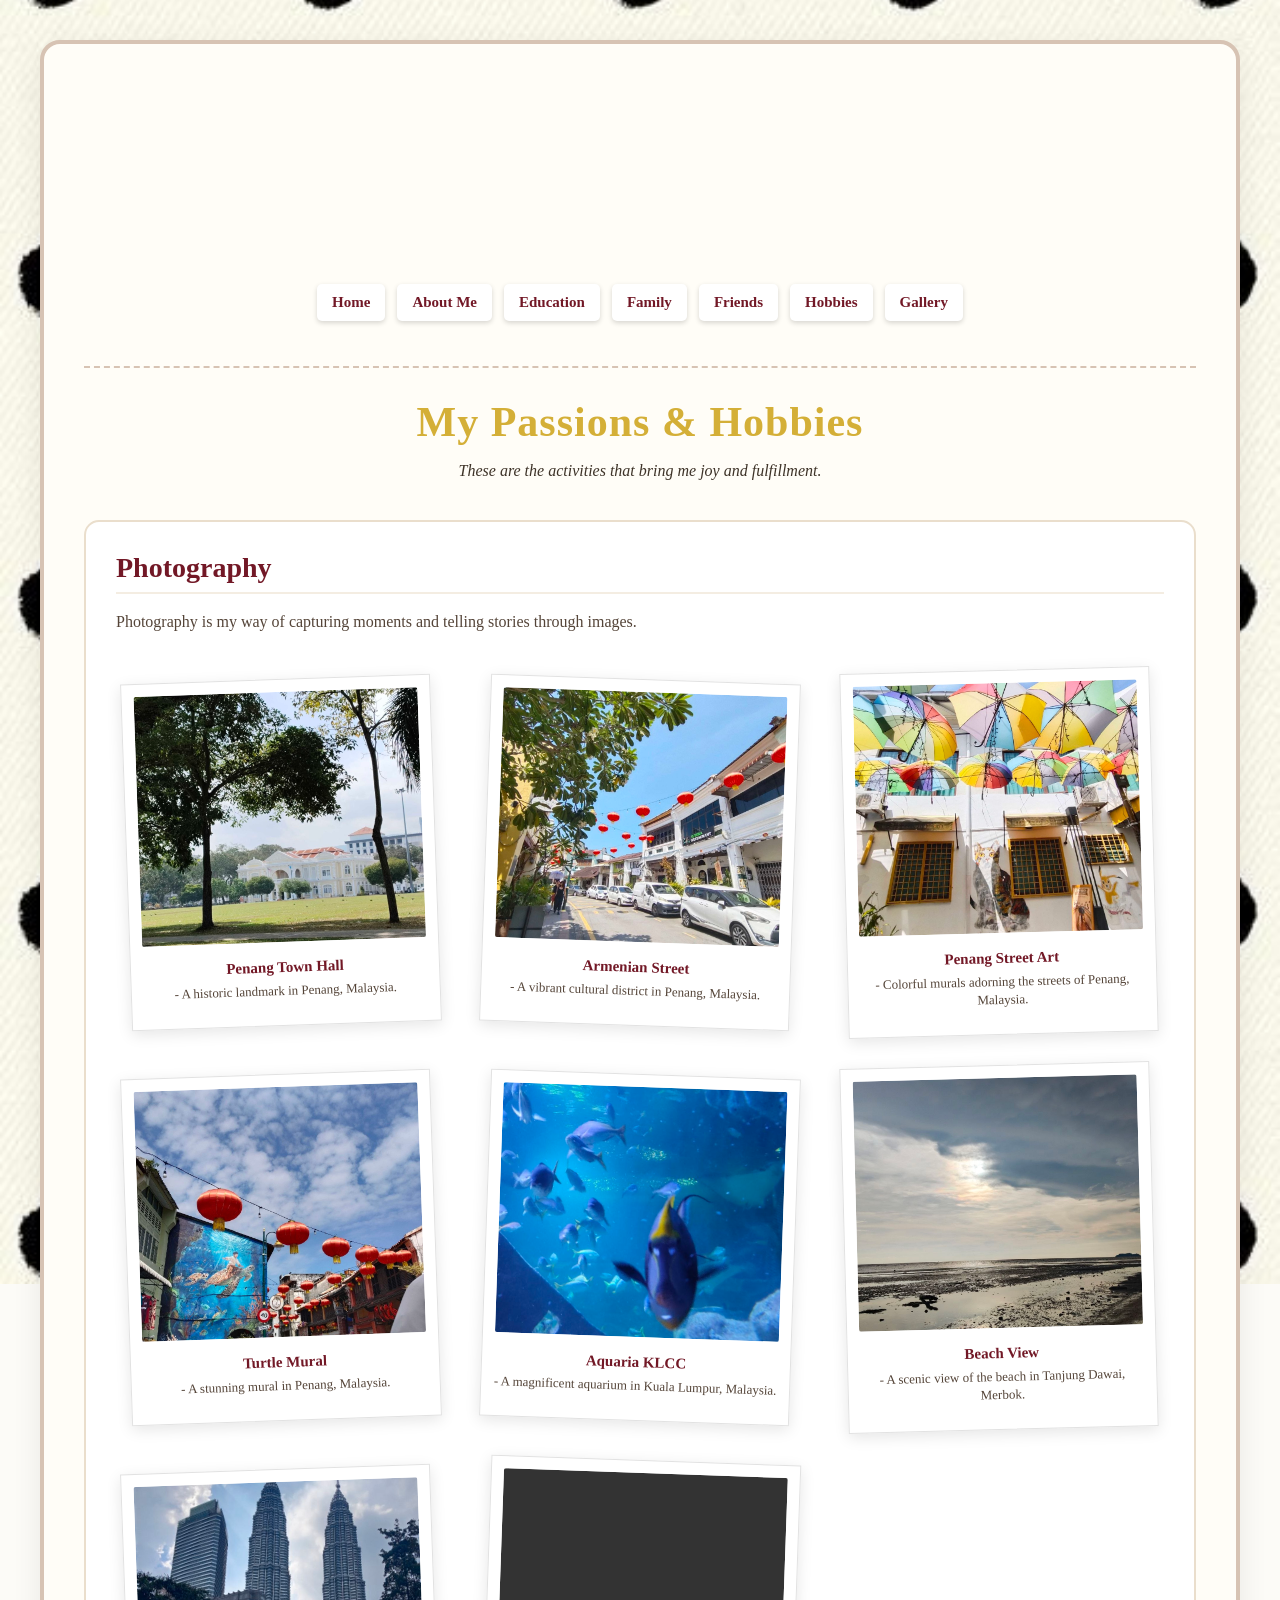
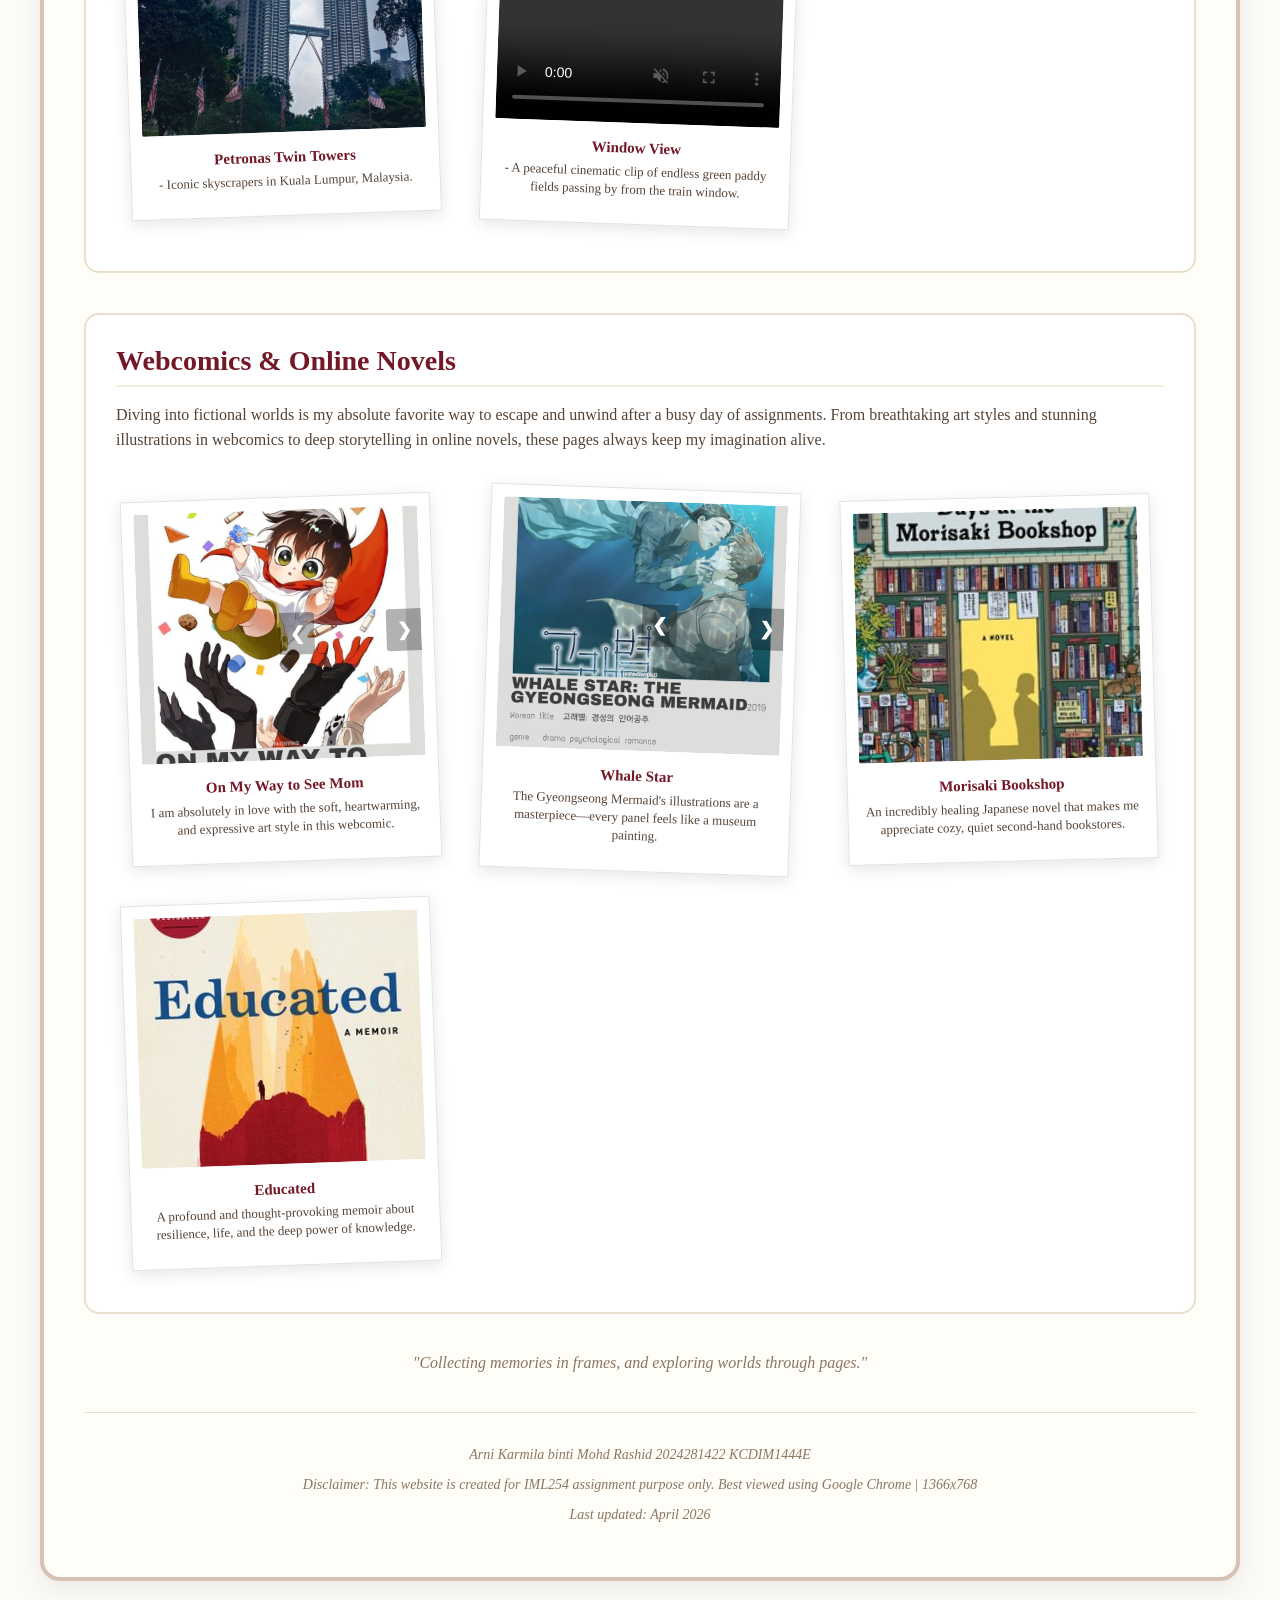
<file: hobbies.html>
<!DOCTYPE html PUBLIC "-//W3C//DTD XHTML 1.0 Transitional//EN" "http://www.w3.org/TR/xhtml1/DTD/xhtml1-transitional.dtd">
<html xmlns="http://www.w3.org/1999/xhtml" lang="en" xml:lang="en">
<head>
   <meta http-equiv="Content-Type" content="text/html; charset=UTF-8" />
   <meta name="keywords" content="Hobbies, Photography, Webcomics, Reading, Arni Karmila, UiTM" />
   <meta name="description" content="Explore Arni Karmila's passions, hobbies, photography gallery, and favorite books." />
   <meta name="author" content="Arni Karmila" />
   <meta name="viewport" content="width=device-width, initial-scale=1.0" />
   <title>My Hobbies</title>

   <link rel="stylesheet" type="text/css" href="style.css" />

   <style type="text/css">
       /* PAGE BACKGROUND */
       body {
           margin: 0;
           padding: 40px 20px;
           font-family: Georgia, serif;
           background-image: url('images/background5.jpg.jpg');
           background-size: cover;
           background-position: center;
           background-repeat: no-repeat;
           background-attachment: fixed;
           background-color: #fcfbf7;
           text-align: center;
       }

       /* MAIN CONTAINER */
       .container {
            width: 100%;
            max-width: 1200px;
            margin: auto;
            background: #fffdf7;
            border: 4px solid #d7c3b3;
            border-radius: 20px;
            padding: 40px;
            box-shadow: 0 8px 30px rgba(0, 0, 0, 0.08);
            box-sizing: border-box;
       }

       /* NAVIGATION AREA */
       .navigation-area {
            margin-bottom: 30px;
            padding-bottom: 15px;
            border-bottom: 2px dashed #d7c3b3;
       }
       .navigation-area nav a {
            color: #721826;
            text-decoration: none;
            font-weight: bold;
            padding: 10px 15px;
            font-size: 15px;
       }
       .navigation-area nav a:hover {
            color: #d4af37;
            text-decoration: underline;
       }

       .page-title {
           font-size: 42px;
           color: #d4af37;
           font-weight: bold;
           margin-top: 10px;
           margin-bottom: 5px;
           letter-spacing: 1px;
       }

       .instruction {
           color: #3e3328;
           font-style: italic;
           margin-bottom: 40px;
           font-size: 16px;
       }

       .hobby-section {
           background: #fff;
           border: 2px solid #eadecc;
           border-radius: 15px;
           padding: 30px;
           margin-bottom: 40px;
           text-align: left;
       }

       .hobby-name {
           color: #721826;
           font-family: Georgia, serif;
           font-size: 28px;
           font-weight: bold;
           margin-bottom: 15px;
           border-bottom: 2px solid #f4ede2;
           padding-bottom: 8px;
           margin-top: 0;
       }

       /* GRID SYSTEM */
       .media-grid {
           display: grid;
           grid-template-columns: repeat(3, 1fr);
           gap: 30px;
           padding: 15px 0;
           width: 100%;
           box-sizing: border-box;
       }

       /* POLAROID STYLE */
       .polaroid {
           position: relative;
           width: 100%;
           max-width: 310px;
           background: #fff;
           padding: 12px 12px 25px 12px;
           border: 1px solid #e2e2e2;
           box-shadow: 0 4px 15px rgba(0,0,0,0.1);
           transition: transform 0.3s ease, box-shadow 0.3s ease;
           text-align: center;
           box-sizing: border-box;
           margin: auto;
       }
     
       .polaroid img, .polaroid video {
           width: 100%;
           height: 250px;
           object-fit: cover;
           background-color: #f5f5f5;
           border-radius: 2px;
           display: block;
       }

       /* CAPTION UNDER POLAROID */
       .polaroid-caption {
           margin-top: 15px;
           font-size: 13px;
           color: #544438;
           line-height: 1.4;
           text-align: center;
       }

       .polaroid-caption strong {
           color: #721826;
           display: block;
           font-size: 15px;
           margin-bottom: 4px;
           font-family: Georgia, serif;
       }

       /* SCRAPBOOK EFFECT */
       .polaroid:nth-child(3n+1) { transform: rotate(-2deg); }
       .polaroid:nth-child(3n+2) { transform: rotate(2deg); }
       .polaroid:nth-child(3n) { transform: rotate(-1.5deg); }

       /* HOVER EFFECT */
       .polaroid:hover {
           transform: rotate(0deg) scale(1.06);
           z-index: 10;
           box-shadow: 0 15px 30px rgba(114, 24, 38, 0.25);
       }

       /* SLIDER STYLE INSIDE POLAROID */
       .slider-container {
           position: relative;
           width: 100%;
           height: 250px;
           overflow: hidden;
       }

       .slides {
           display: none;
           width: 100%;
           height: 100%;
       }

       .slides img {
           width: 100%;
           height: 100%;
           object-fit: cover;
       }

       /* SLIDE BUTTON */
       .prev, .next {
           cursor: pointer;
           position: absolute;
           top: 50%;
           width: auto;
           padding: 10px;
           margin-top: -22px;
           color: white;
           font-weight: bold;
           font-size: 18px;
           transition: 0.6s ease;
           border-radius: 0 3px 3px 0;
           user-select: none;
           background-color: rgba(0,0,0,0.3);
           z-index: 5;
       }

       .next {
           right: 0;
           border-radius: 3px 0 0 3px;
       }

       .prev:hover, .next:hover {
           background-color: rgba(0,0,0,0.8);
       }

       /* LAYOUT RESPONSIVE FOR SMALL SCREENS */
       @media (max-width: 950px) {
           .media-grid { grid-template-columns: repeat(2, 1fr); }
       }
       @media (max-width: 600px) {
           .media-grid { grid-template-columns: 1fr; }
       }

       .quote-section {
           margin-top: 40px;
           font-style: italic;
           color: #8c7662;
           font-size: 16px;
           font-family: Georgia, serif;
           text-align: center;
           margin-bottom: 30px;
       }

       .footer-text {
            margin-top: 40px;
            font-style: italic;
            color: #8c7662;
            font-size: 14px;
            font-family: Georgia, serif;
            border-top: 1px solid #eadecc;
            padding-top: 20px;
       }
   </style>
</head>
<body>

    <div class="container">
        <div class="navigation-area">
            <nav>
                <a href="index.html">Home</a>
                <a href="about.html">About Me</a>
                <a href="education.html">Education</a>
                <a href="family.html">Family</a>
                <a href="friends.html">Friends</a>
                <a href="hobbies.html">Hobbies</a>
                <a href="gallery.html">Gallery</a>
            </nav>
        </div>

        <h1 class="page-title">My Passions &amp; Hobbies</h1>
        <p class="instruction">These are the activities that bring me joy and fulfillment.</p>

        <div class="hobby-section">
            <h2 class="hobby-name">Photography</h2>
            <p style="color: #544438; line-height: 1.6; margin-bottom: 20px; margin-top: 0;">
                Photography is my way of capturing moments and telling stories through images.
            </p>
            
            <div class="media-grid">
                <div class="polaroid">
                    <img src="images/photo.jpg.jpg" alt="Penang Town Hall" />
                    <div class="polaroid-caption">
                        <strong>Penang Town Hall</strong> - A historic landmark in Penang, Malaysia.
                    </div>
                </div>

                <div class="polaroid">
                    <img src="images/photo2.jpg.jpg" alt="Armenian Street" />
                    <div class="polaroid-caption">
                        <strong>Armenian Street</strong> - A vibrant cultural district in Penang, Malaysia.
                    </div>
                </div>

                <div class="polaroid">
                    <img src="images/photo3.jpg.jpg" alt="Penang Street Art" />
                    <div class="polaroid-caption">
                        <strong>Penang Street Art</strong> - Colorful murals adorning the streets of Penang, Malaysia.
                    </div>
                </div>

                <div class="polaroid">
                    <img src="images/photo4.jpg.jpg" alt="Turtle Mural" />
                    <div class="polaroid-caption">
                        <strong>Turtle Mural</strong> - A stunning mural in Penang, Malaysia.
                    </div>
                </div>

                <div class="polaroid">
                    <img src="images/photo5.jpg.jpg" alt="Aquaria KLCC" />
                    <div class="polaroid-caption">
                        <strong>Aquaria KLCC</strong> - A magnificent aquarium in Kuala Lumpur, Malaysia.
                    </div>
                </div>

                <div class="polaroid">
                    <img src="images/photo6.jpg.jpg" alt="Beach View" />
                    <div class="polaroid-caption">
                        <strong>Beach View</strong> - A scenic view of the beach in Tanjung Dawai, Merbok.
                    </div>
                </div>

                <div class="polaroid">
                    <img src="images/photo7.jpg.jpg" alt="Petronas Twin Towers" />
                    <div class="polaroid-caption">
                        <strong>Petronas Twin Towers</strong> - Iconic skyscrapers in Kuala Lumpur, Malaysia.
                    </div>
                </div>

                <div class="polaroid">
                    <video src="images/video8.jpg.mp4" controls="controls" muted="muted" preload="auto">
                        Your browser does not support the video tag.
                    </video>
                    <div class="polaroid-caption">
                        <strong>Window View</strong> - A peaceful cinematic clip of endless green paddy fields passing by from the train window.
                    </div>
                </div>
            </div> 
        </div> 

        <div class="hobby-section">
            <h2 class="hobby-name">Webcomics &amp; Online Novels</h2>
            <p style="color: #544438; line-height: 1.6; margin-bottom: 20px; margin-top: 0;">
                Diving into fictional worlds is my absolute favorite way to escape and unwind after a busy day of assignments. From breathtaking art styles and stunning illustrations in webcomics to deep storytelling in online novels, these pages always keep my imagination alive.
            </p>

            <div class="media-grid">
                <div class="polaroid">
                    <div class="slider-container">
                        <div class="slides"><img src="images/comic1.jpg.jpg" alt="On My Way to See Mom 1" /></div>
                        <div class="slides"><img src="images/comic.jpg.jpg" alt="On My Way to See Mom 2" /></div>
                        <div class="slides"><img src="images/comic2.jpg.jpg" alt="On My Way to See Mom 3" /></div>
                        <div class="slides"><img src="images/comic3.jpg.jpg" alt="On My Way to See Mom 4" /></div>

                        <a class="prev" onclick="plusSlides(this, -1)">&#10094;</a>
                        <a class="next" onclick="plusSlides(this, 1)">&#10095;</a>
                    </div>
                    <div class="polaroid-caption">
                        <strong>On My Way to See Mom</strong>
                        I am absolutely in love with the soft, heartwarming, and expressive art style in this webcomic.
                    </div>
                </div>

                <div class="polaroid">
                    <div class="slider-container">
                        <div class="slides"><img src="images/comic4.jpg.jpg" alt="Whale Star 1" /></div>
                        <div class="slides"><img src="images/comic5.jpg.jpg" alt="Whale Star 2" /></div>
                        <div class="slides"><img src="images/comic6.jpg.jpg" alt="Whale Star 3" /></div>
                        <div class="slides"><img src="images/comic7.jpg.jpg" alt="Whale Star 4" /></div>

                        <a class="prev" onclick="plusSlides(this, -1)">&#10094;</a>
                        <a class="next" onclick="plusSlides(this, 1)">&#10095;</a>
                    </div>
                    <div class="polaroid-caption">
                        <strong>Whale Star</strong>
                        The Gyeongseong Mermaid's illustrations are a masterpiece—every panel feels like a museum painting.
                    </div>
                </div>

                <div class="polaroid">
                    <img src="images/book.jpg.jpg" alt="Days at the Morisaki Bookshop" />
                    <div class="polaroid-caption">
                        <strong>Morisaki Bookshop</strong>
                        An incredibly healing Japanese novel that makes me appreciate cozy, quiet second-hand bookstores.
                    </div>
                </div>

                <div class="polaroid">
                    <img src="images/book2.jpg.jpg" alt="Educated by Tara Westover" />
                    <div class="polaroid-caption">
                        <strong>Educated</strong>
                        A profound and thought-provoking memoir about resilience, life, and the deep power of knowledge.
                    </div>
                </div>
            </div> 
        </div> 

        <div class="quote-section">
            "Collecting memories in frames, and exploring worlds through pages."
        </div>

        <div class="footer-text">
            <p>Arni Karmila binti Mohd Rashid 2024281422 KCDIM1444E</p>
            <p>Disclaimer: This website is created for IML254 assignment purpose only. Best viewed using Google Chrome | 1366x768</p>
            <p>Last updated: April 2026</p>
        </div>

    </div> 

    <script type="text/javascript">
        //<![CDATA[
        document.querySelectorAll('.slider-container').forEach(function(slider) {
            slider.setAttribute('data-slide-index', 1);
            showSlides(slider, 1);
        });

        function plusSlides(button, n) {
            var slider = button.parentElement;
            var currentIndex = parseInt(slider.getAttribute('data-slide-index'), 10);
            var newIndex = currentIndex + n;
            slider.setAttribute('data-slide-index', newIndex);
            showSlides(slider, newIndex);
        }

        function showSlides(slider, n) {
            var slides = slider.getElementsByClassName("slides");
            var currentIndex = n;
            
            if (n > slides.length) { 
                currentIndex = 1; 
                slider.setAttribute('data-slide-index', 1);
            }
            if (n < 1) { 
                currentIndex = slides.length; 
                slider.setAttribute('data-slide-index', slides.length);
            }
            
            for (var i = 0; i < slides.length; i++) {
                slides[i].style.display = "none";
            }
            slides[currentIndex - 1].style.display = "block";
        }
        //]]>
    </script>
</body>
</html>
</file>
<file: style.css>
*{
   box-sizing: border-box;
}

body {
    margin: 0;
    padding: 0;
    font-family: Arial, sans-serif;
    background-color: #f7f3ef;
    
    /* BACKGROUND IMAGE SETTINGS */
    background-image: url("images/me.jpg.jpg");
    background-size: cover;
    background-position: center;
    background-attachment: fixed;
    background-repeat: no-repeat;
    color: #3b2f2f;
    min-height: 100vh;
    display: flex;
   flex-direction: column;
}

/* NAVIGATION BAR */
nav {
    background-color: transparent;
    padding: 200px 0 30px 0;
    display: flex;
    justify-content: center;
    align-items: center;
    flex-wrap: nowwrap;
    width: 100%;
}

nav a {
    color:#3b2f2f;
    background-color: white;  
    margin: 0 6px;         
    text-decoration: none;
    font-weight: bold;
    font-size: 14px;
    padding: 8px 14px;        
    border-radius:5px;       
    display: inline-block;    
    box-shadow: 0px 2px 5px rgba(0,0,0,0.16); 
    transition: 0.3s;
    white-space: nowrap;
 }

nav a:hover {
    background-color: #3b2f2f;
    color: white;
}

/* MAIN CONTENT AREA */
.content {
    text-align: center;
    padding: 40px 50px 80px 50px;
    background-color: transparent;
    flex: 1;
    width: 100%;
    border-radius: 0px 0px 30px 30px;
    box-shadow: 0px 4px 15px rgba(0,0,0,0.1);
}



.content h1{
    font-size: 32px;
    color: #ffffff;
    text-shadow: 2px 2px 8px rgba(0, 0, 0, 0.85), 
                 0px 0px 10px rgba(0, 0, 0,0.5); 
    margin-top: 20px;
    margin-bottom: 20px;
}



.content p{
    font-size: 16px;
    color: #ffffff;
    text-shadow: 1px 1px 6px rgba(0, 0, 0, 0.9),
                 0px 0px 5px rgba(0, 0, 0, 0.6);
    line-height: 1.6;
    max-width: 900px;
    margin: 0 auto;
}



/* FOOTER */
footer {
    background-color: #3b2f2f;
    color: white;
    text-align: center;
    padding: 25px 0;
    width: 100%;
    margin-top: auto;
}
</file>
